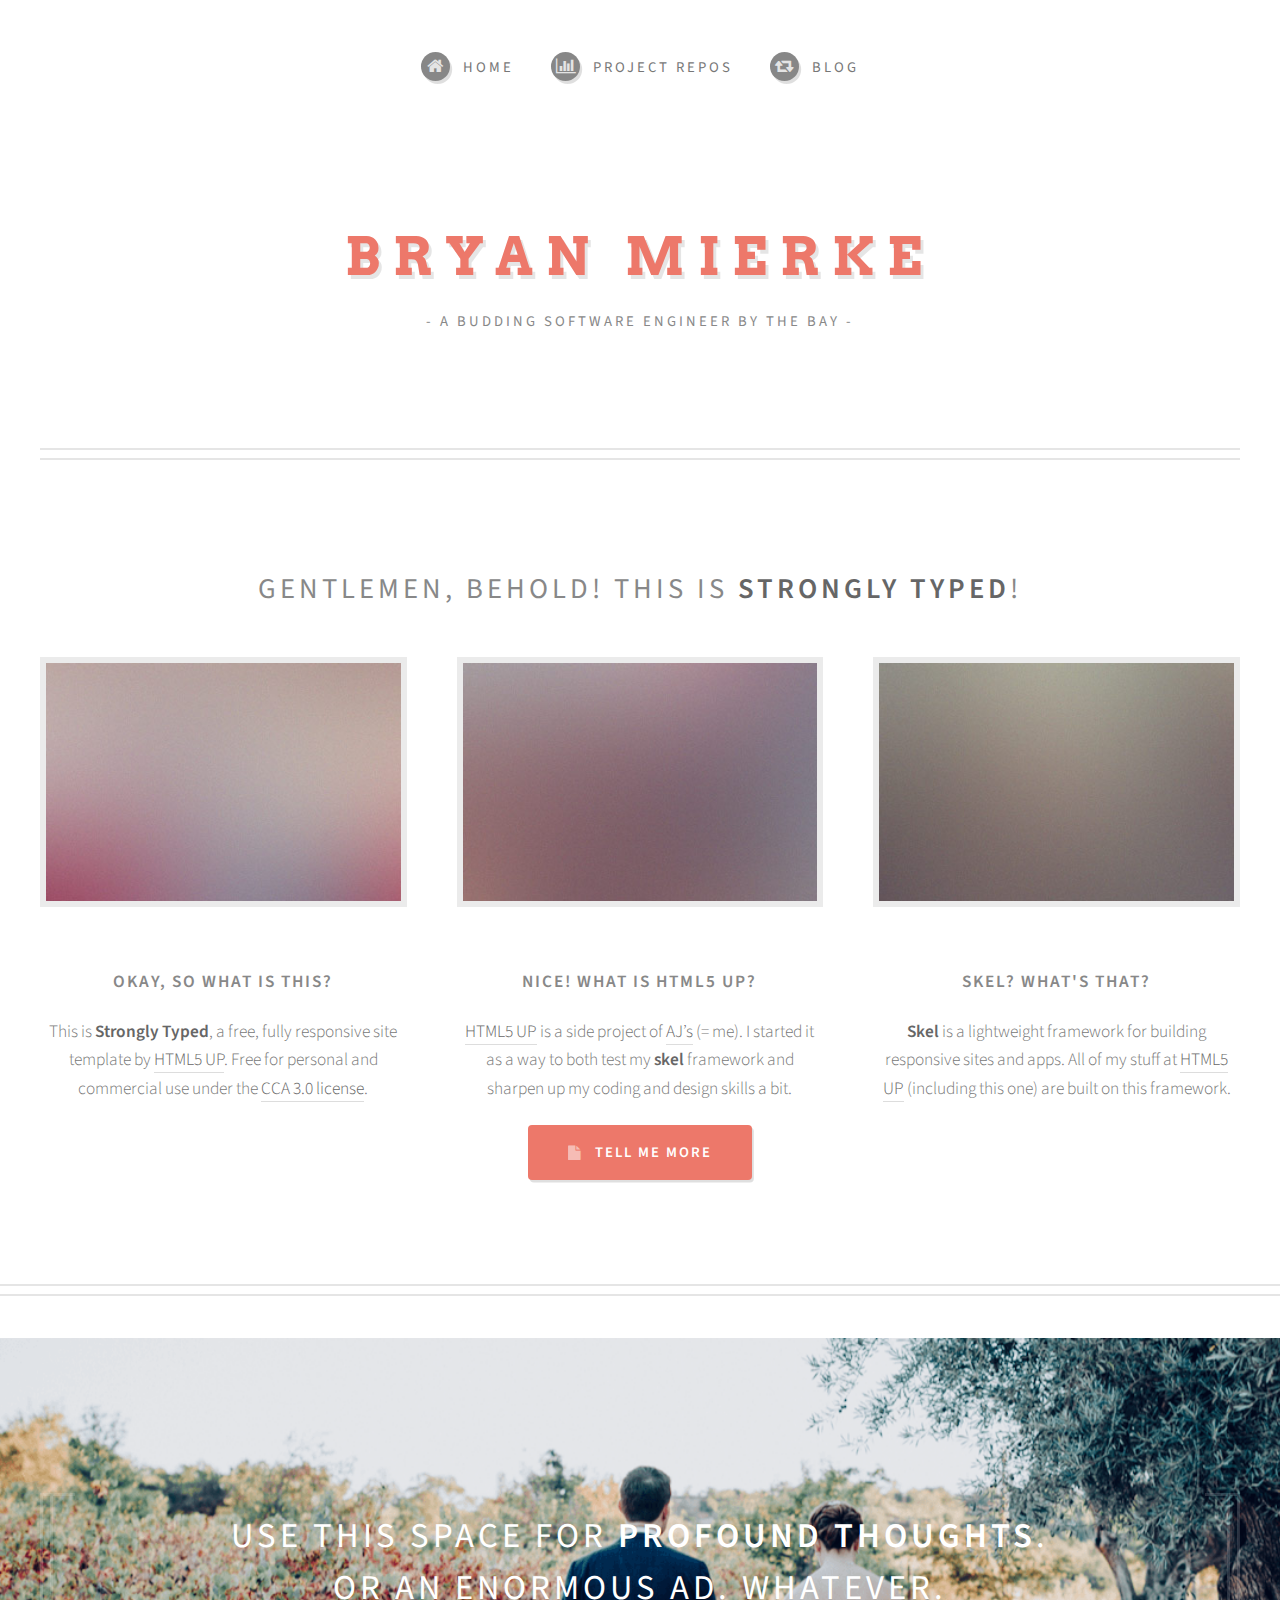
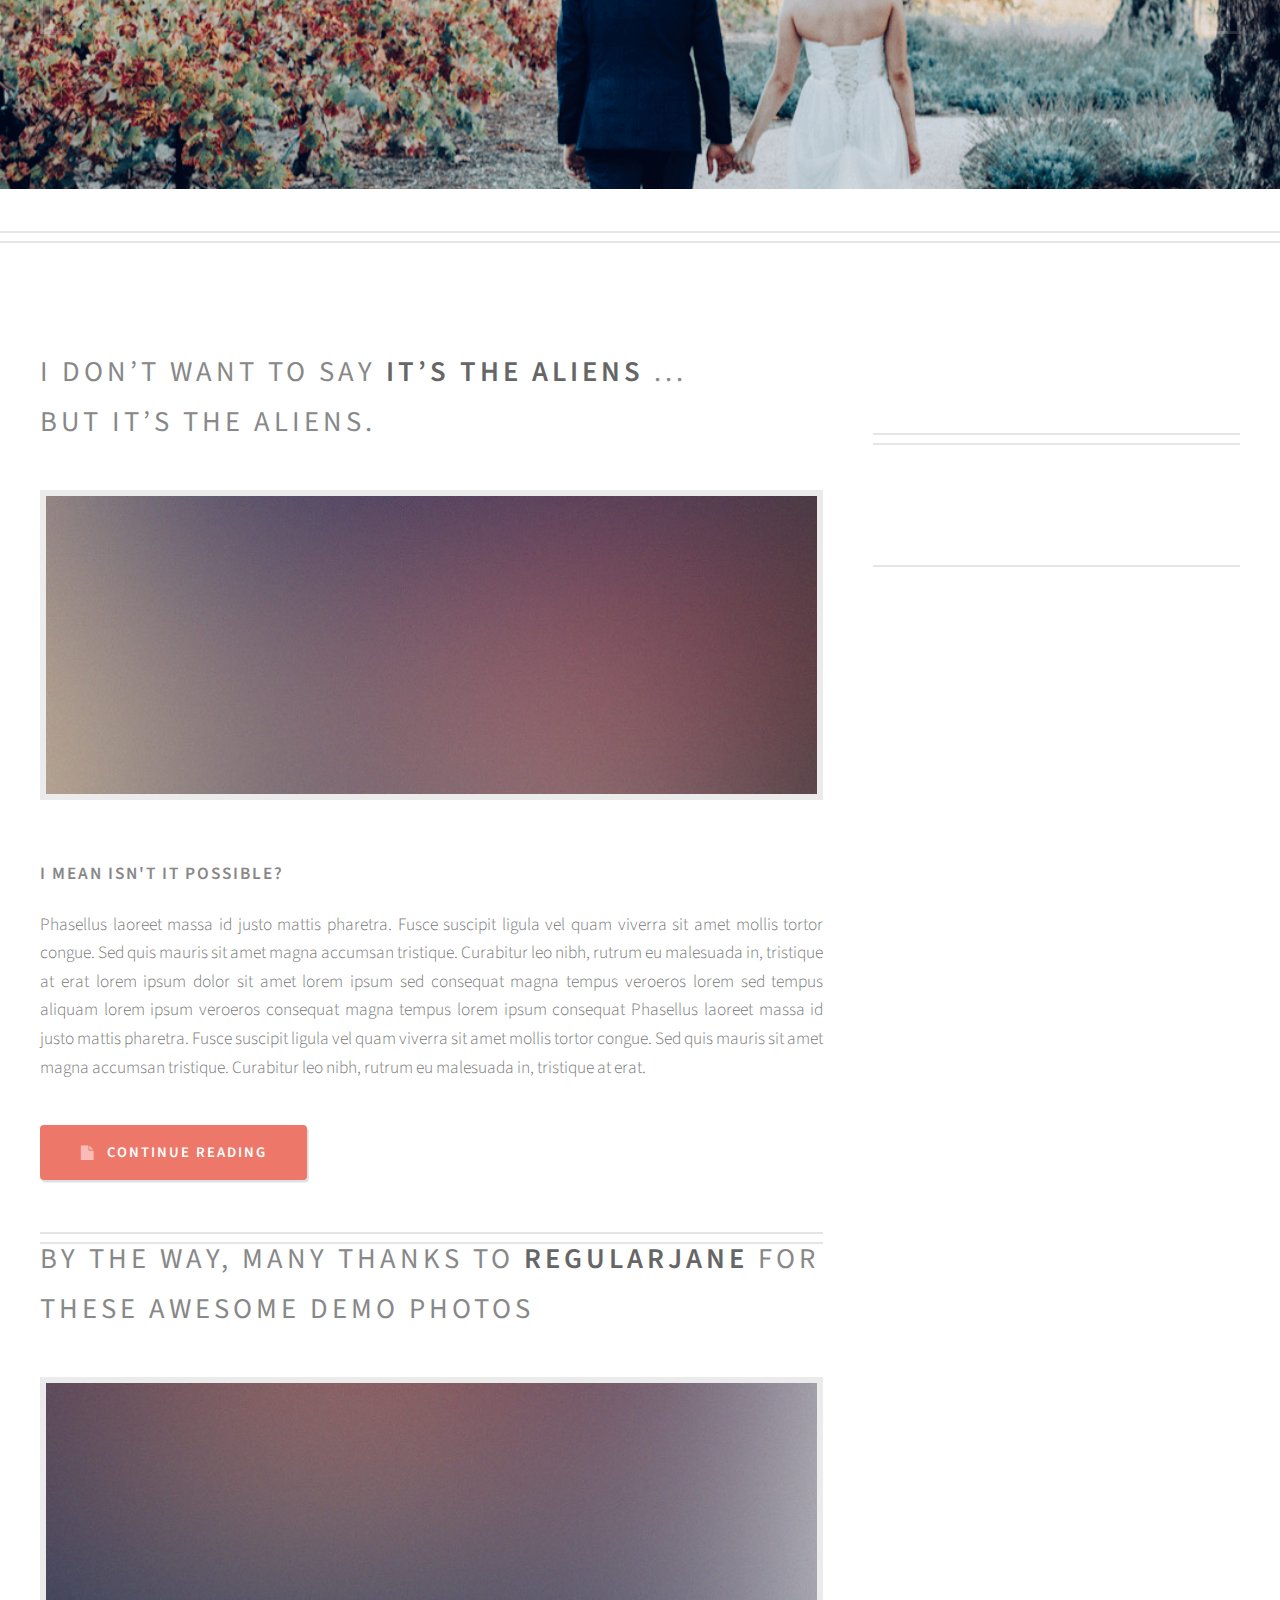
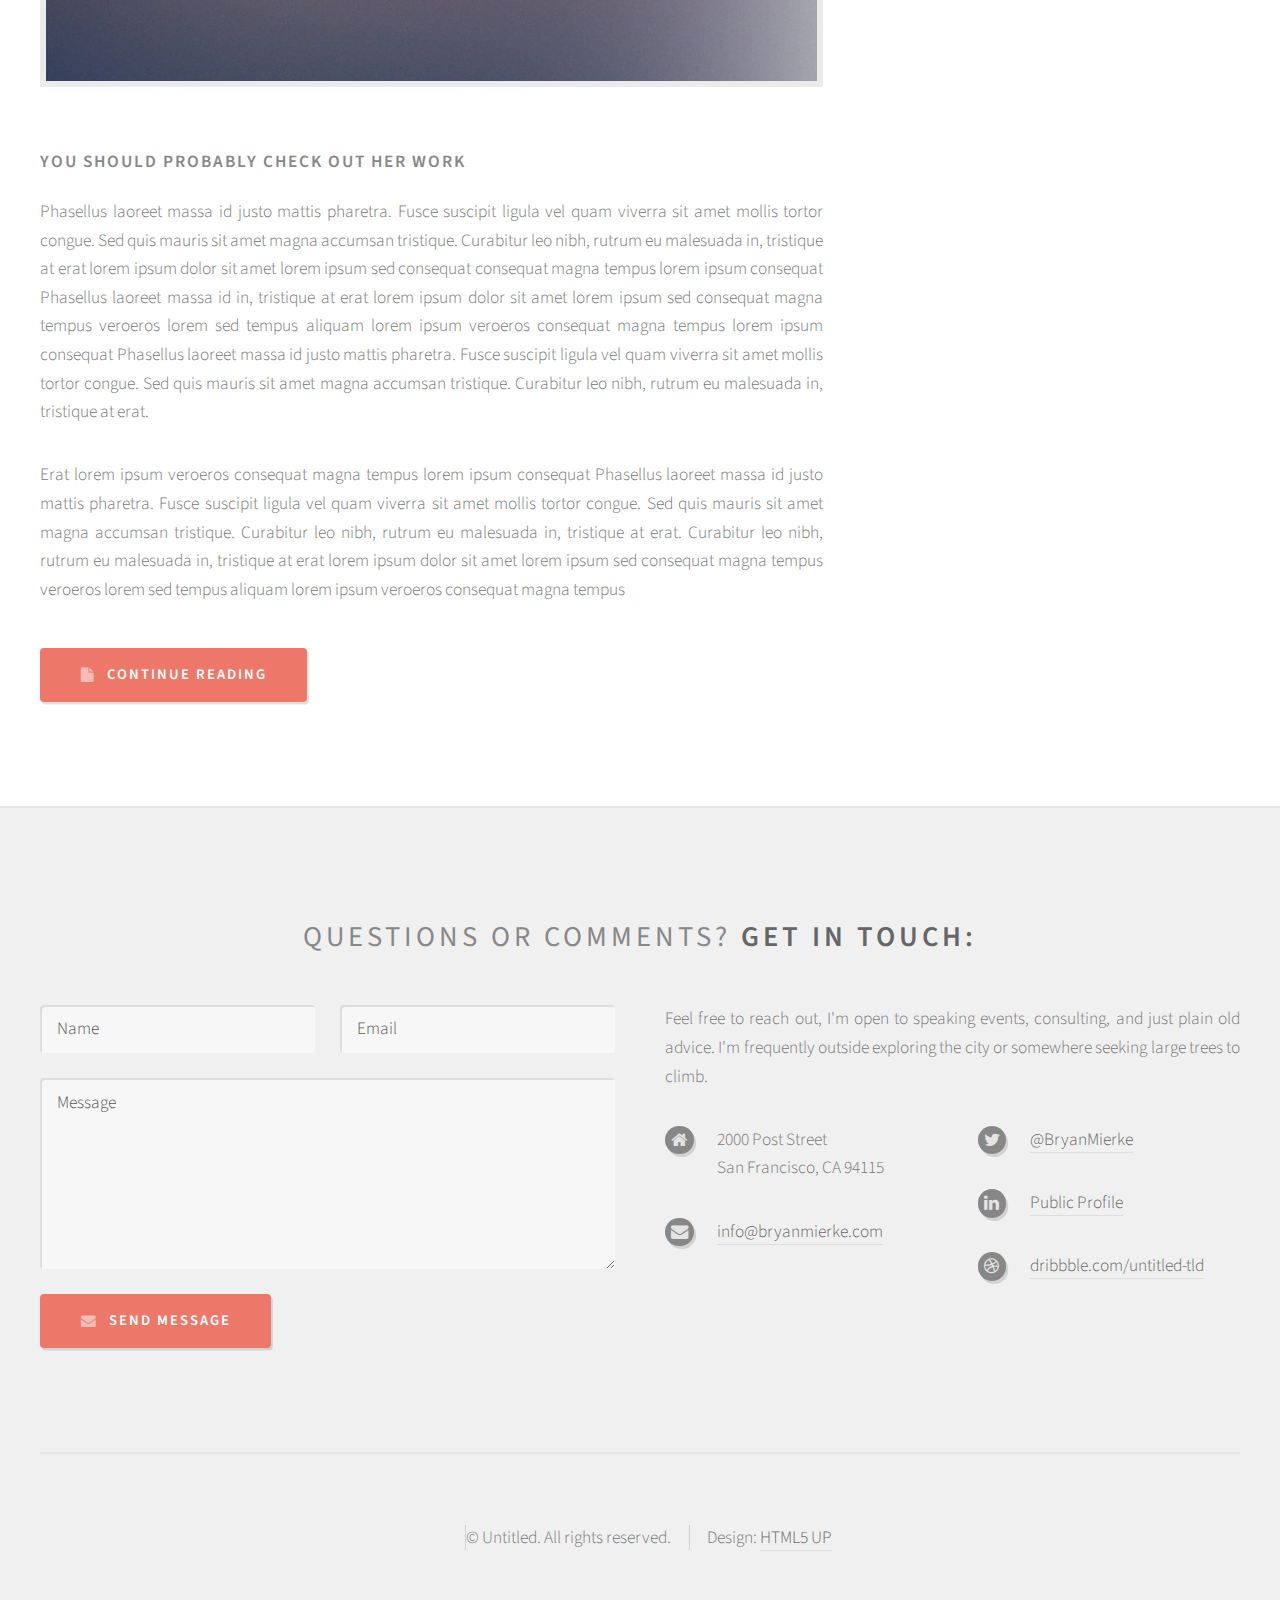
<file: index.html>
<!DOCTYPE HTML>
<!--
	Strongly Typed by HTML5 UP
	html5up.net | @ajlkn
	Free for personal and commercial use under the CCA 3.0 license (html5up.net/license)
-->
<html>
	<head>
		<title>Bryan Mierke circa 1983</title>
		<meta charset="utf-8" />
		<meta name="viewport" content="width=device-width, initial-scale=1" />
		<!--[if lte IE 8]><script src="assets/js/ie/html5shiv.js"></script><![endif]-->
		<link rel="stylesheet" href="assets/css/main.css" />
		<link href="https://fonts.googleapis.com/css?family=Source+Code+Pro" rel="stylesheet">
		<!--[if lte IE 8]><link rel="stylesheet" href="assets/css/ie8.css" /><![endif]-->
	</head>
	<body class="homepage">
		<div id="page-wrapper">

			<!-- Header -->
				<div id="header-wrapper">
					<div id="header" class="container">

						<!-- Logo -->
							<h1 id="logo"><a href="index.html">Bryan Mierke</a></h1>
							<p>- a budding software engineer by the bay -</p>

						<!-- Nav -->
							<nav id="nav">
								<ul>
									<li><a class="icon fa-home" href="index.html"><span>Home</span></a></li>
									<li>
										<a href="#" class="icon fa-bar-chart-o"><span>Project Repos</span></a>
										<ul>
										<li><a href="https://github.com/waterswv/witinerary">Wine Tripping</a></li>
										<li><a href="https://github.com/waterswv/wdi-39-project-1">Find a Pool</a></li>
										<li><a href="https://github.com/ccpinotti/wayfarer-react">Built in React</a></li>
											<!-- <li>
												<a href="#">Contact Me</a>
												<ul>
													<li><a href="https://www.linkedin.com/in/bryanmierke">LinkedIn</a></li>
													<li><a href="https://twitter.com/bryanmierke">Twitter</a></li>
													<li><a href="https://github.com/waterswv">GitHub</a></li>
												</ul>
											</li>
											<li><a href="#">Veroeros feugiat</a></li> -->
										</ul>
									</li>
									<!-- <li><a class="icon fa-cog" href="left-sidebar.html"><span>Left Sidebar</span></a></li> -->
									<li><a class="icon fa-retweet" href="post-template.html"><span>Blog</span></a></li>
									<!-- <li><a class="icon fa-sitemap" href="no-sidebar.html"><span>No Sidebar</span></a></li> -->
								</ul>
							</nav>

					</div>
				</div>

			<!-- Features -->
				<div id="features-wrapper">
					<section id="features" class="container">
						<header>
							<h2>Gentlemen, behold! This is <strong>Strongly Typed</strong>!</h2>
						</header>
						<div class="row">
							<div class="4u 12u(mobile)">

								<!-- Feature -->
									<section>
										<a href="#" class="image featured"><img src="images/pic01.jpg" alt="" /></a>
										<header>
											<h3>Okay, so what is this?</h3>
										</header>
										<p>This is <strong>Strongly Typed</strong>, a free, fully responsive site template
										by <a href="http://html5up.net">HTML5 UP</a>. Free for personal and commercial use under the
										<a href="http://html5up.net/license">CCA 3.0 license</a>.</p>
									</section>

							</div>
							<div class="4u 12u(mobile)">

								<!-- Feature -->
									<section>
										<a href="#" class="image featured"><img src="images/pic02.jpg" alt="" /></a>
										<header>
											<h3>Nice! What is HTML5 UP?</h3>
										</header>
										<p><a href="http://html5up.net">HTML5 UP</a> is a side project of <a href="http://twitter.com/ajlkn">AJ’s</a> (= me).
										I started it as a way to both test my <strong>skel</strong> framework and sharpen up my coding
										and design skills a bit.</p>
									</section>

							</div>
							<div class="4u 12u(mobile)">

								<!-- Feature -->
									<section>
										<a href="#" class="image featured"><img src="images/pic03.jpg" alt="" /></a>
										<header>
											<h3>Skel? What's that?</h3>
										</header>
										<p><strong>Skel</strong> is a lightweight framework for building responsive
										sites and apps. All of my stuff at <a href="http://html5up.net">HTML5 UP</a> (including this
										one) are built on this framework.</p>
									</section>

							</div>
						</div>
						<ul class="actions">
							<li><a href="#" class="button icon fa-file">Tell Me More</a></li>
						</ul>
					</section>
				</div>

			<!-- Banner -->
				<div id="banner-wrapper">
					<div class="inner">
						<section id="banner" class="container">
							<p>Use this space for <strong>profound thoughts</strong>.<br />
							Or an enormous ad. Whatever.</p>
						</section>
					</div>
				</div>

			<!-- Main -->
				<div id="main-wrapper">
					<div id="main" class="container">
						<div class="row">

							<!-- Content -->
								<div id="content" class="8u 12u(mobile)">

									<!-- Post -->
										<article class="box post">
											<header>
												<h2><a href="#">I don’t want to say <strong>it’s the aliens</strong> ...<br />
												but it’s the aliens.</a></h2>
											</header>
											<a href="#" class="image featured"><img src="images/pic04.jpg" alt="" /></a>
											<h3>I mean isn't it possible?</h3>
											<p>Phasellus laoreet massa id justo mattis pharetra. Fusce suscipit
											ligula vel quam viverra sit amet mollis tortor congue. Sed quis mauris
											sit amet magna accumsan tristique. Curabitur leo nibh, rutrum eu malesuada
											in, tristique at erat lorem ipsum dolor sit amet lorem ipsum sed consequat
											magna tempus veroeros lorem sed tempus aliquam lorem ipsum veroeros
											consequat magna tempus lorem ipsum consequat Phasellus laoreet massa id
											justo mattis pharetra. Fusce suscipit ligula vel quam viverra sit amet
											mollis tortor congue. Sed quis mauris sit amet magna accumsan tristique.
											Curabitur leo nibh, rutrum eu malesuada in, tristique at erat.</p>
											<ul class="actions">
												<li><a href="#" class="button icon fa-file">Continue Reading</a></li>
											</ul>
										</article>

									<!-- Post -->
										<article class="box post">
											<header>
												<h2><a href="#">By the way, many thanks to <strong>regularjane</strong>
												for these awesome demo photos</a></h2>
											</header>
											<a href="#" class="image featured"><img src="images/pic05.jpg" alt="" /></a>
											<h3>You should probably check out her work</h3>
											<p>Phasellus laoreet massa id justo mattis pharetra. Fusce suscipit
											ligula vel quam viverra sit amet mollis tortor congue. Sed quis mauris
											sit amet magna accumsan tristique. Curabitur leo nibh, rutrum eu malesuada
											in, tristique at erat lorem ipsum dolor sit amet lorem ipsum sed consequat
											consequat magna tempus lorem ipsum consequat Phasellus laoreet massa id
											in, tristique at erat lorem ipsum dolor sit amet lorem ipsum sed consequat
											magna tempus veroeros lorem sed tempus aliquam lorem ipsum veroeros
											consequat magna tempus lorem ipsum consequat Phasellus laoreet massa id
											justo mattis pharetra. Fusce suscipit ligula vel quam viverra sit amet
											mollis tortor congue. Sed quis mauris sit amet magna accumsan tristique.
											Curabitur leo nibh, rutrum eu malesuada in, tristique at erat.</p>
											<p>Erat lorem ipsum veroeros consequat magna tempus lorem ipsum consequat
											Phasellus laoreet massa id justo mattis pharetra. Fusce suscipit ligula
											vel quam viverra sit amet mollis tortor congue. Sed quis mauris sit amet
											magna accumsan tristique. Curabitur leo nibh, rutrum eu malesuada in,
											tristique at erat. Curabitur leo nibh, rutrum eu malesuada  in, tristique
											at erat lorem ipsum dolor sit amet lorem ipsum sed consequat magna
											tempus veroeros lorem sed tempus aliquam lorem ipsum veroeros consequat
											magna tempus</p>
											<ul class="actions">
												<li><a href="#" class="button icon fa-file">Continue Reading</a></li>
											</ul>
										</article>

								</div>

								<!-- Sidebar -->
									<div id="sidebar" class="4u 12u(mobile)">

										<!-- Excerpts -->
											<section id='sideposts'>
												<ul class="divided">

												</ul>
											</section>

										<!-- Highlights -->
											<section>
												<ul class="divided">
													<li>

														<!-- Highlight -->
															<article class="box highlight dailyfact">

															</article>

													</li>
													<li>

														<!-- Highlight -->
															<article class="box highlight dailyword">

															</article>

													</li>
												</ul>
											</section>

									</div>

							</div>
						</div>
					</div>

			<!-- Footer -->
				<div id="footer-wrapper">
					<div id="footer" class="container">
						<header>
							<h2>Questions or comments? <strong>Get in touch:</strong></h2>
						</header>
						<div class="row">
							<div class="6u 12u(mobile)">
								<section>
									<form method="post" action="#">
										<div class="row 50%">
											<div class="6u 12u(mobile)">
												<input name="name" placeholder="Name" type="text" />
											</div>
											<div class="6u 12u(mobile)">
												<input name="email" placeholder="Email" type="text" />
											</div>
										</div>
										<div class="row 50%">
											<div class="12u">
												<textarea name="message" placeholder="Message"></textarea>
											</div>
										</div>
										<div class="row 50%">
											<div class="12u">
												<a href="#" class="form-button-submit button icon fa-envelope">Send Message</a>
											</div>
										</div>
									</form>
								</section>
							</div>
							<div class="6u 12u(mobile)">
								<section>
									<p>Feel free to reach out, I'm open to speaking events, consulting, and just plain old advice. I'm frequently outside
										exploring the city or somewhere seeking large trees to climb.
									</p>
									<div class="row">
										<div class="6u 12u(mobile)">
											<ul class="icons">
												<li class="icon fa-home">
													2000 Post Street<br />
													San Francisco, CA 94115<br />

												</li>
												<!-- <li class="icon fa-phone">
													(000) 000-0000
												</li> -->
												<li class="icon fa-envelope">
													<a href="mailto:info@bryanmierke.com">info@bryanmierke.com</a>
												</li>
											</ul>
										</div>
										<div class="6u 12u(mobile)">
											<ul class="icons">
												<li class="icon fa-twitter">
													<a href="https://twitter.com/bryanmierke">@BryanMierke</a>
												</li>
												<li class="icon fa-linkedin">
													<a href="https://www.linkedin.com/in/bryanmierke">Public Profile</a>
												</li>
												<li class="icon fa-dribbble">
													<a href="#">dribbble.com/untitled-tld</a>
												</li>
												<!-- <li class="icon fa-facebook">
													<a href="#">facebook.com/untitled-tld</a>
												</li> -->
											</ul>
										</div>
									</div>
								</section>
							</div>
						</div>
					</div>
					<div id="copyright" class="container">
						<ul class="links">
							<li>&copy; Untitled. All rights reserved.</li><li>Design: <a href="http://html5up.net">HTML5 UP</a></li>
						</ul>
					</div>
				</div>

		</div>

		<!-- Scripts -->
			<script src="assets/js/jquery.min.js"></script>
			<script src="assets/js/jquery.dropotron.min.js"></script>
			<script src="assets/js/skel.min.js"></script>
			<script src="assets/js/skel-viewport.min.js"></script>
			<script src="assets/js/util.js"></script>
			<!--[if lte IE 8]><script src="assets/js/ie/respond.min.js"></script><![endif]-->
			<script src="assets/js/main.js"></script>
			<script src="assets/js/app.js"></script>

	</body>
</html>
</file>
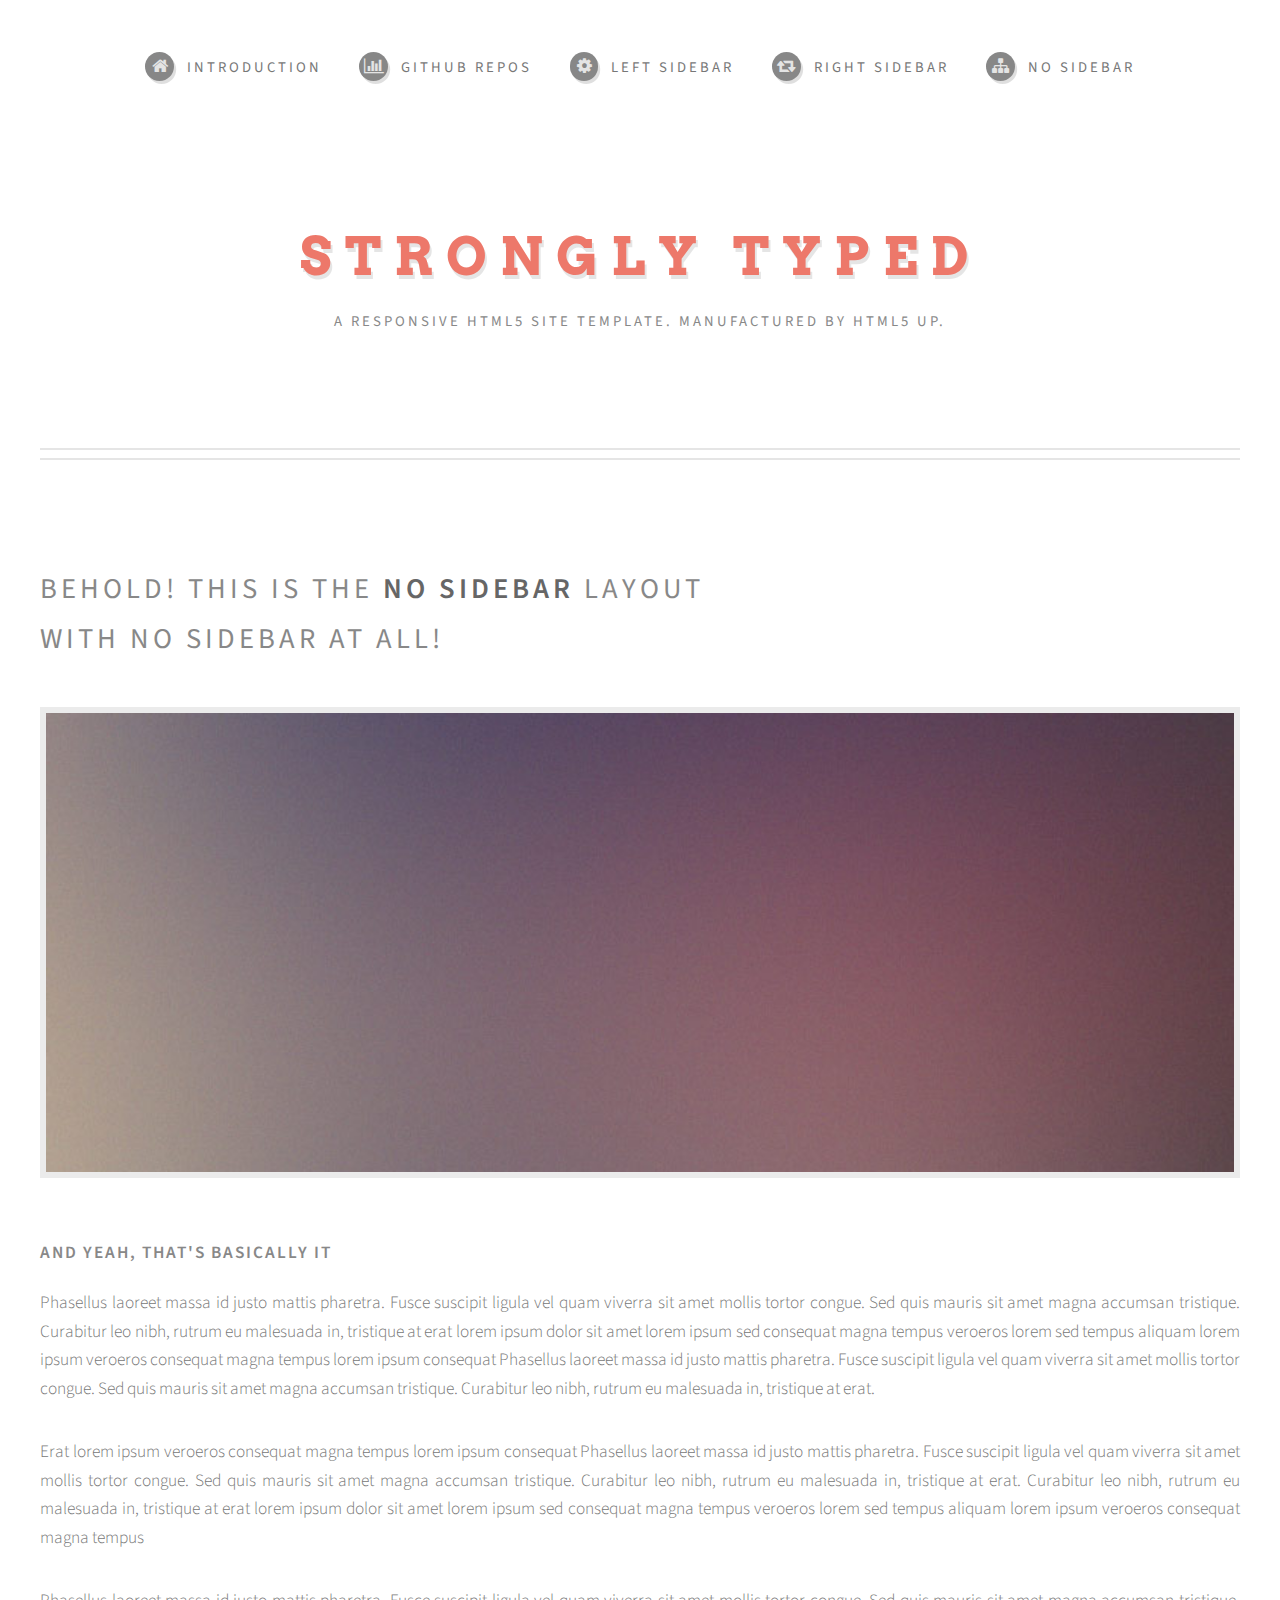
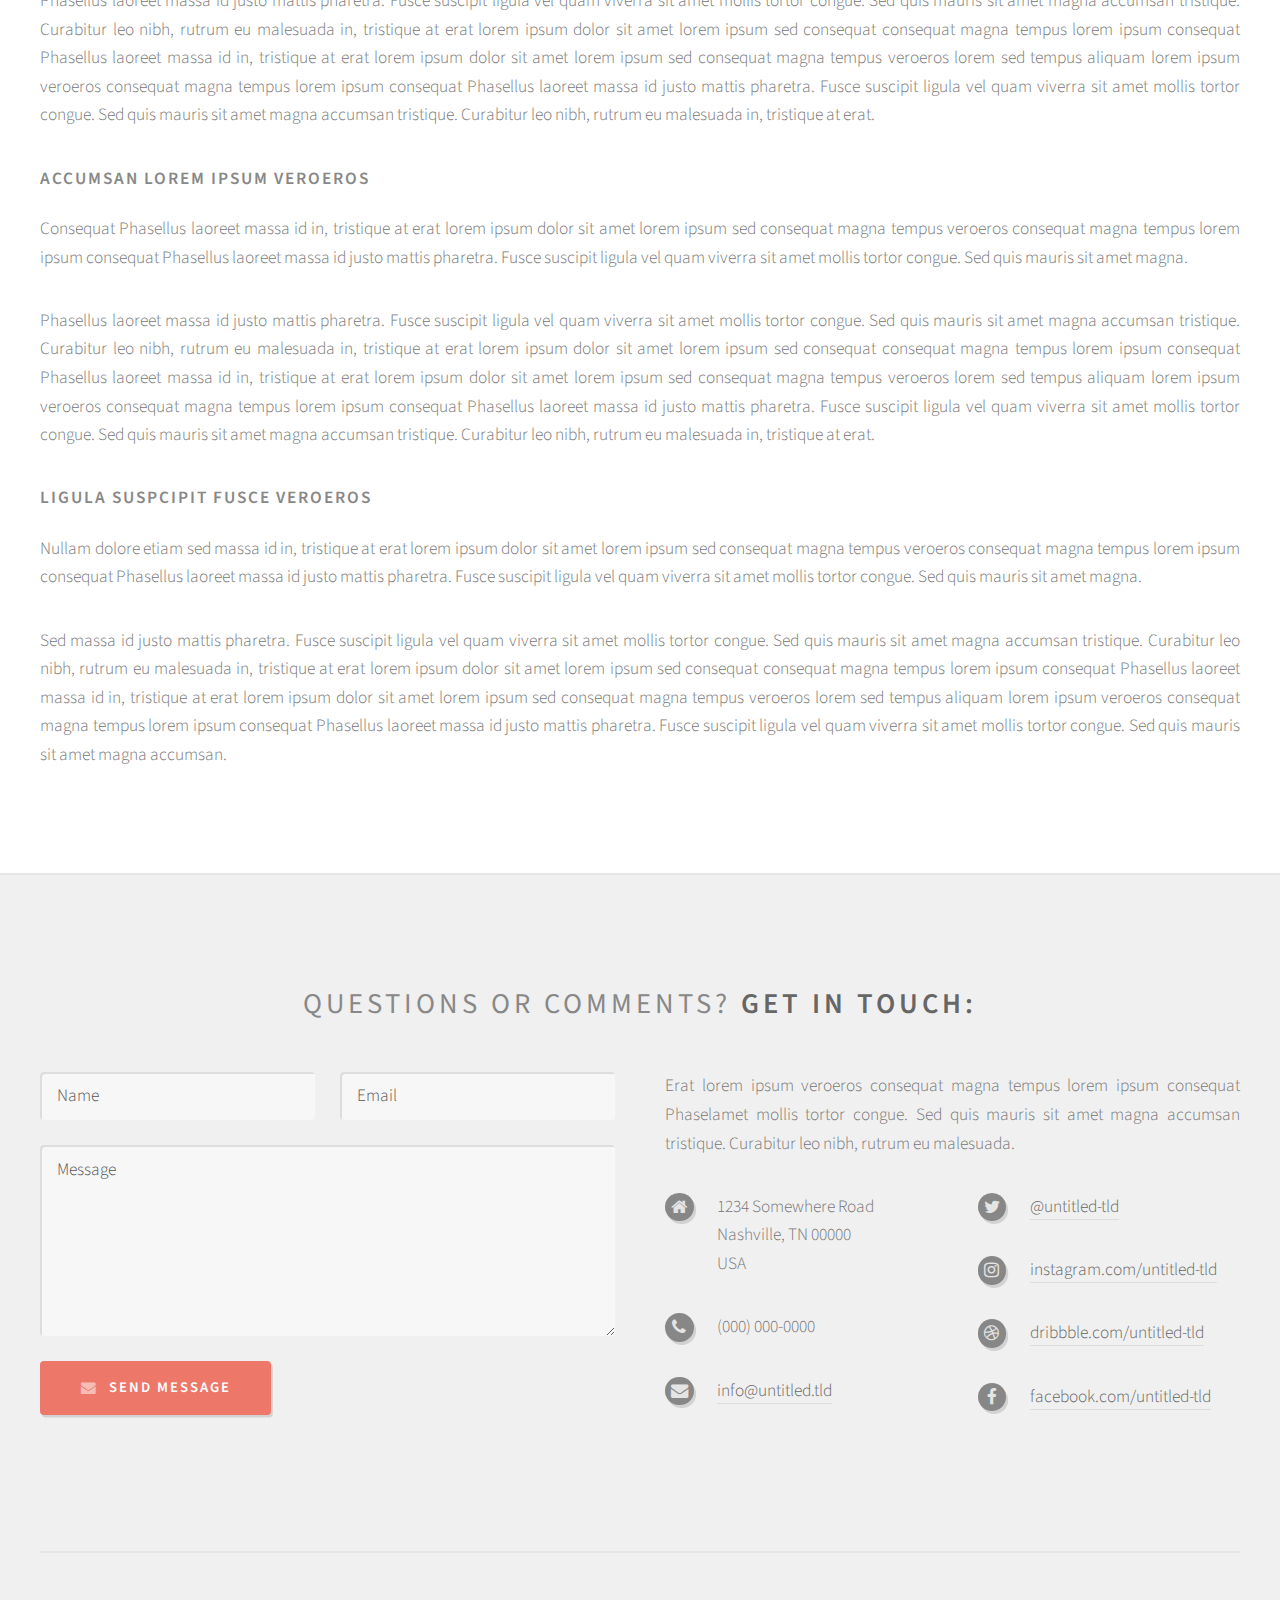
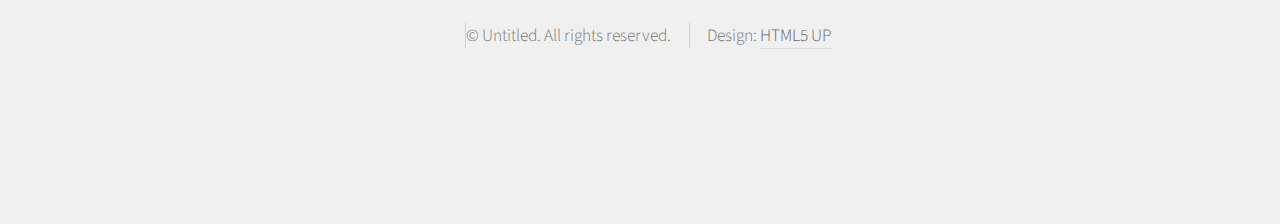
<file: no-sidebar.html>
<!DOCTYPE HTML>
<!--
	Strongly Typed by HTML5 UP
	html5up.net | @ajlkn
	Free for personal and commercial use under the CCA 3.0 license (html5up.net/license)
-->
<html>
	<head>
		<title>No Sidebar - Strongly Typed by HTML5 UP</title>
		<meta charset="utf-8" />
		<meta name="viewport" content="width=device-width, initial-scale=1" />
		<!--[if lte IE 8]><script src="assets/js/ie/html5shiv.js"></script><![endif]-->
		<link rel="stylesheet" href="assets/css/main.css" />
		<!--[if lte IE 8]><link rel="stylesheet" href="assets/css/ie8.css" /><![endif]-->
	</head>
	<body class="no-sidebar">
		<div id="page-wrapper">

			<!-- Header -->
				<div id="header-wrapper">
					<div id="header" class="container">

						<!-- Logo -->
							<h1 id="logo"><a href="index.html">Strongly Typed</a></h1>
							<p>A responsive HTML5 site template. Manufactured by HTML5 UP.</p>

						<!-- Nav -->
							<nav id="nav">
								<ul>
									<li><a class="icon fa-home" href="index.html"><span>Introduction</span></a></li>
									<li>
										<a href="#" class="icon fa-bar-chart-o"><span>GitHub Repos</span></a>
										<ul>
											<li><a href="https://github.com/waterswv/witinerary">Wine Tripping</a></li>
											<li><a href="https://github.com/waterswv/wdi-39-project-1">Find a Pool</a></li>
											<li><a href="https://github.com/ccpinotti/wayfarer-react">Built in React</a></li>
											<li>
												<a href="#">Phasellus consequat</a>
												<ul>
													<li><a href="#">Magna phasellus</a></li>
													<li><a href="#">Etiam dolore nisl</a></li>
													<li><a href="#">Phasellus consequat</a></li>
												</ul>
											</li>
											<li><a href="#">Veroeros feugiat</a></li>
										</ul>
									</li>
									<li><a class="icon fa-cog" href="left-sidebar.html"><span>Left Sidebar</span></a></li>
									<li><a class="icon fa-retweet" href="right-sidebar.html"><span>Right Sidebar</span></a></li>
									<li><a class="icon fa-sitemap" href="no-sidebar.html"><span>No Sidebar</span></a></li>
								</ul>
							</nav>

					</div>
				</div>

			<!-- Main -->
				<div id="main-wrapper">
					<div id="main" class="container">
						<div id="content">

							<!-- Post -->
								<article class="box post">
									<header>
										<h2>Behold! This is the <strong>no sidebar</strong> layout<br />
										with no sidebar at all!</h2>
									</header>
									<span class="image featured"><img src="images/pic04.jpg" alt="" /></span>
									<h3>And yeah, that's basically it</h3>
									<p>Phasellus laoreet massa id justo mattis pharetra. Fusce suscipit
									ligula vel quam viverra sit amet mollis tortor congue. Sed quis mauris
									sit amet magna accumsan tristique. Curabitur leo nibh, rutrum eu malesuada
									in, tristique at erat lorem ipsum dolor sit amet lorem ipsum sed consequat
									magna tempus veroeros lorem sed tempus aliquam lorem ipsum veroeros
									consequat magna tempus lorem ipsum consequat Phasellus laoreet massa id
									justo mattis pharetra. Fusce suscipit ligula vel quam viverra sit amet
									mollis tortor congue. Sed quis mauris sit amet magna accumsan tristique.
									Curabitur leo nibh, rutrum eu malesuada in, tristique at erat.</p>
									<p>Erat lorem ipsum veroeros consequat magna tempus lorem ipsum consequat
									Phasellus laoreet massa id justo mattis pharetra. Fusce suscipit ligula
									vel quam viverra sit amet mollis tortor congue. Sed quis mauris sit amet
									magna accumsan tristique. Curabitur leo nibh, rutrum eu malesuada in,
									tristique at erat. Curabitur leo nibh, rutrum eu malesuada  in, tristique
									at erat lorem ipsum dolor sit amet lorem ipsum sed consequat magna
									tempus veroeros lorem sed tempus aliquam lorem ipsum veroeros consequat
									magna tempus</p>
									<p>Phasellus laoreet massa id justo mattis pharetra. Fusce suscipit
									ligula vel quam viverra sit amet mollis tortor congue. Sed quis mauris
									sit amet magna accumsan tristique. Curabitur leo nibh, rutrum eu malesuada
									in, tristique at erat lorem ipsum dolor sit amet lorem ipsum sed consequat
									consequat magna tempus lorem ipsum consequat Phasellus laoreet massa id
									in, tristique at erat lorem ipsum dolor sit amet lorem ipsum sed consequat
									magna tempus veroeros lorem sed tempus aliquam lorem ipsum veroeros
									consequat magna tempus lorem ipsum consequat Phasellus laoreet massa id
									justo mattis pharetra. Fusce suscipit ligula vel quam viverra sit amet
									mollis tortor congue. Sed quis mauris sit amet magna accumsan tristique.
									Curabitur leo nibh, rutrum eu malesuada in, tristique at erat.</p>
									<h3>Accumsan lorem ipsum veroeros</h3>
									<p>Consequat Phasellus laoreet massa id in, tristique at erat lorem
									ipsum dolor sit amet lorem ipsum sed consequat magna tempus veroeros
									consequat magna tempus lorem ipsum consequat Phasellus laoreet massa id
									justo mattis pharetra. Fusce suscipit ligula vel quam viverra sit amet
									mollis tortor congue. Sed quis mauris sit amet magna.</p>
									<p>Phasellus laoreet massa id justo mattis pharetra. Fusce suscipit
									ligula vel quam viverra sit amet mollis tortor congue. Sed quis mauris
									sit amet magna accumsan tristique. Curabitur leo nibh, rutrum eu malesuada
									in, tristique at erat lorem ipsum dolor sit amet lorem ipsum sed consequat
									consequat magna tempus lorem ipsum consequat Phasellus laoreet massa id
									in, tristique at erat lorem ipsum dolor sit amet lorem ipsum sed consequat
									magna tempus veroeros lorem sed tempus aliquam lorem ipsum veroeros
									consequat magna tempus lorem ipsum consequat Phasellus laoreet massa id
									justo mattis pharetra. Fusce suscipit ligula vel quam viverra sit amet
									mollis tortor congue. Sed quis mauris sit amet magna accumsan tristique.
									Curabitur leo nibh, rutrum eu malesuada in, tristique at erat.</p>
									<h3>Ligula suspcipit fusce veroeros</h3>
									<p>Nullam dolore etiam sed massa id in, tristique at erat lorem
									ipsum dolor sit amet lorem ipsum sed consequat magna tempus veroeros
									consequat magna tempus lorem ipsum consequat Phasellus laoreet massa id
									justo mattis pharetra. Fusce suscipit ligula vel quam viverra sit amet
									mollis tortor congue. Sed quis mauris sit amet magna.</p>
									<p>Sed massa id justo mattis pharetra. Fusce suscipit
									ligula vel quam viverra sit amet mollis tortor congue. Sed quis mauris
									sit amet magna accumsan tristique. Curabitur leo nibh, rutrum eu malesuada
									in, tristique at erat lorem ipsum dolor sit amet lorem ipsum sed consequat
									consequat magna tempus lorem ipsum consequat Phasellus laoreet massa id
									in, tristique at erat lorem ipsum dolor sit amet lorem ipsum sed consequat
									magna tempus veroeros lorem sed tempus aliquam lorem ipsum veroeros
									consequat magna tempus lorem ipsum consequat Phasellus laoreet massa id
									justo mattis pharetra. Fusce suscipit ligula vel quam viverra sit amet
									mollis tortor congue. Sed quis mauris sit amet magna accumsan.</p>
								</article>

						</div>
					</div>
				</div>

			<!-- Footer -->
				<div id="footer-wrapper">
					<div id="footer" class="container">
						<header>
							<h2>Questions or comments? <strong>Get in touch:</strong></h2>
						</header>
						<div class="row">
							<div class="6u 12u(mobile)">
								<section>
									<form method="post" action="#">
										<div class="row 50%">
											<div class="6u 12u(mobile)">
												<input name="name" placeholder="Name" type="text" />
											</div>
											<div class="6u 12u(mobile)">
												<input name="email" placeholder="Email" type="text" />
											</div>
										</div>
										<div class="row 50%">
											<div class="12u">
												<textarea name="message" placeholder="Message"></textarea>
											</div>
										</div>
										<div class="row 50%">
											<div class="12u">
												<a href="#" class="form-button-submit button icon fa-envelope">Send Message</a>
											</div>
										</div>
									</form>
								</section>
							</div>
							<div class="6u 12u(mobile)">
								<section>
									<p>Erat lorem ipsum veroeros consequat magna tempus lorem ipsum consequat Phaselamet
									mollis tortor congue. Sed quis mauris sit amet magna accumsan tristique. Curabitur
									leo nibh, rutrum eu malesuada.</p>
									<div class="row">
										<div class="6u 12u(mobile)">
											<ul class="icons">
												<li class="icon fa-home">
													1234 Somewhere Road<br />
													Nashville, TN 00000<br />
													USA
												</li>
												<li class="icon fa-phone">
													(000) 000-0000
												</li>
												<li class="icon fa-envelope">
													<a href="#">info@untitled.tld</a>
												</li>
											</ul>
										</div>
										<div class="6u 12u(mobile)">
											<ul class="icons">
												<li class="icon fa-twitter">
													<a href="#">@untitled-tld</a>
												</li>
												<li class="icon fa-instagram">
													<a href="#">instagram.com/untitled-tld</a>
												</li>
												<li class="icon fa-dribbble">
													<a href="#">dribbble.com/untitled-tld</a>
												</li>
												<li class="icon fa-facebook">
													<a href="#">facebook.com/untitled-tld</a>
												</li>
											</ul>
										</div>
									</div>
								</section>
							</div>
						</div>
					</div>
					<div id="copyright" class="container">
						<ul class="links">
							<li>&copy; Untitled. All rights reserved.</li><li>Design: <a href="http://html5up.net">HTML5 UP</a></li>
						</ul>
					</div>
				</div>

		</div>

		<!-- Scripts -->
			<script src="assets/js/jquery.min.js"></script>
			<script src="assets/js/jquery.dropotron.min.js"></script>
			<script src="assets/js/skel.min.js"></script>
			<script src="assets/js/skel-viewport.min.js"></script>
			<script src="assets/js/util.js"></script>
			<!--[if lte IE 8]><script src="assets/js/ie/respond.min.js"></script><![endif]-->
			<script src="assets/js/main.js"></script>

	</body>
</html>
</file>
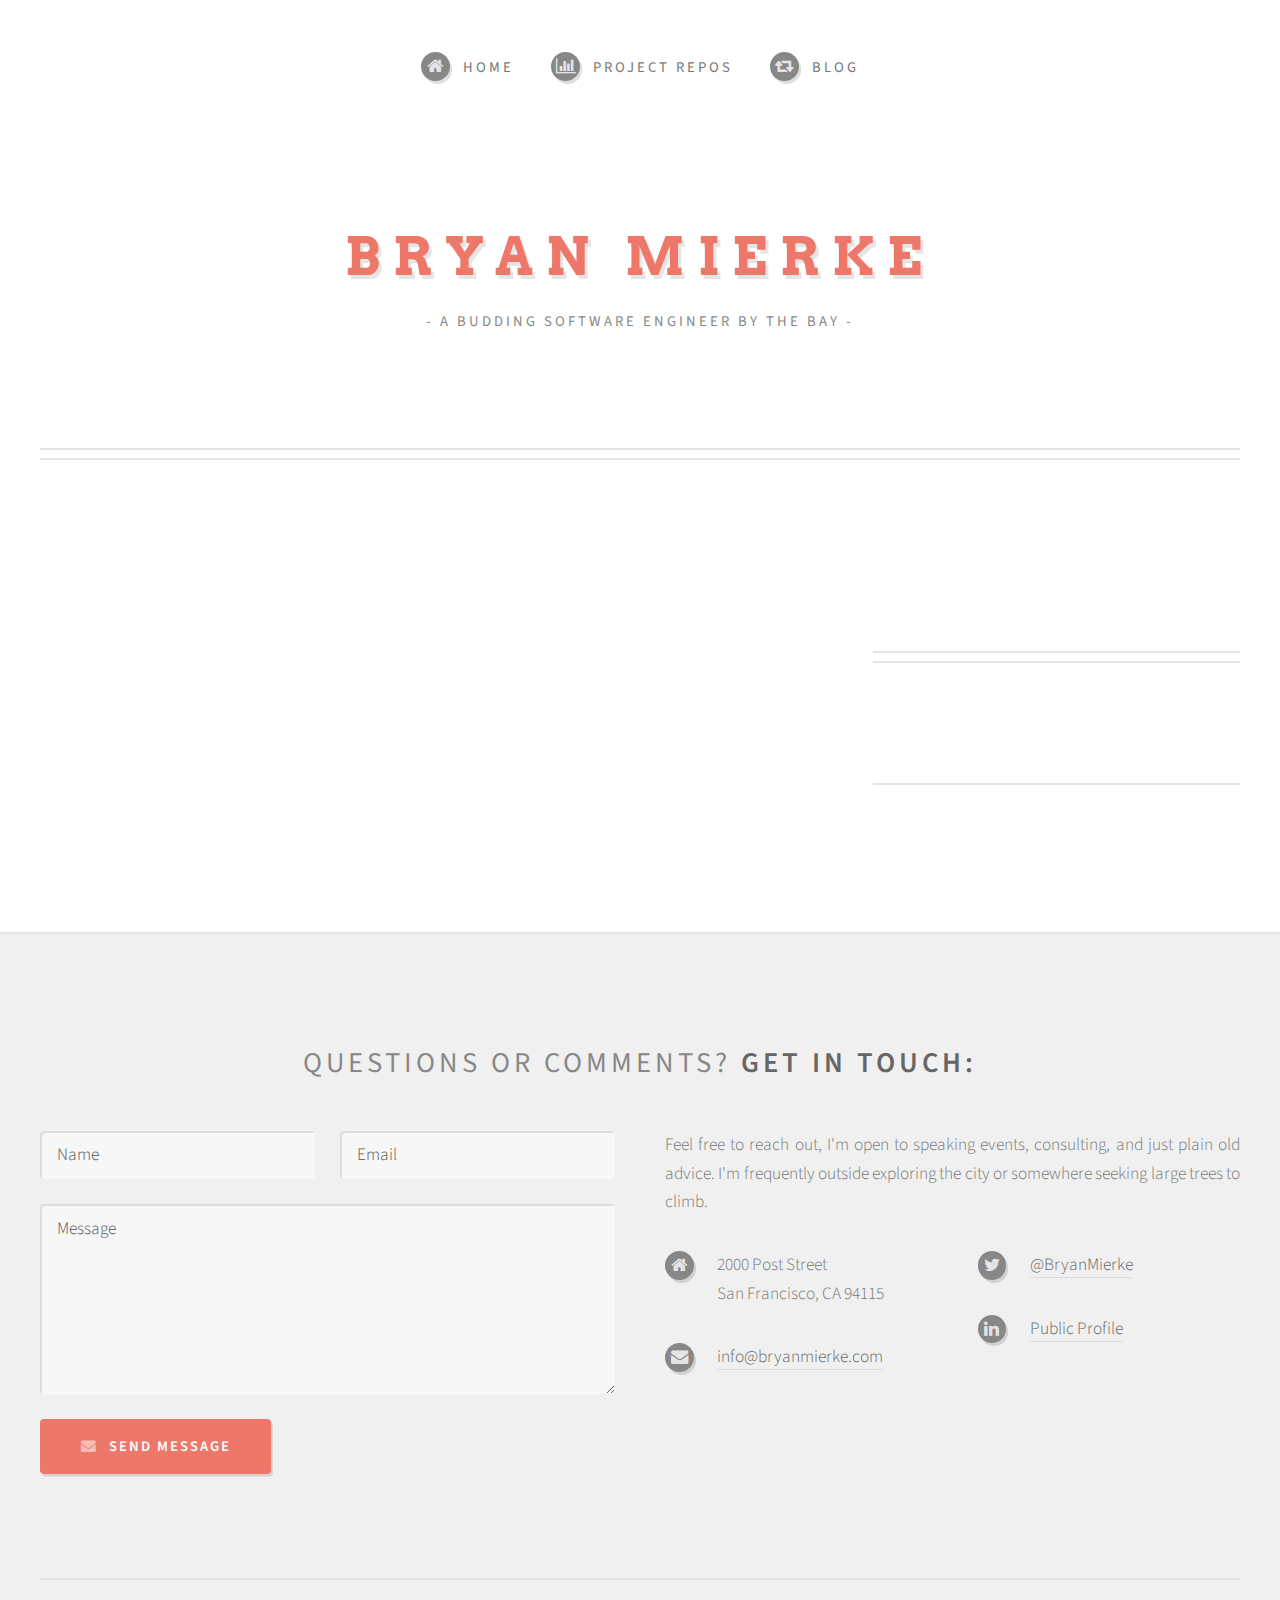
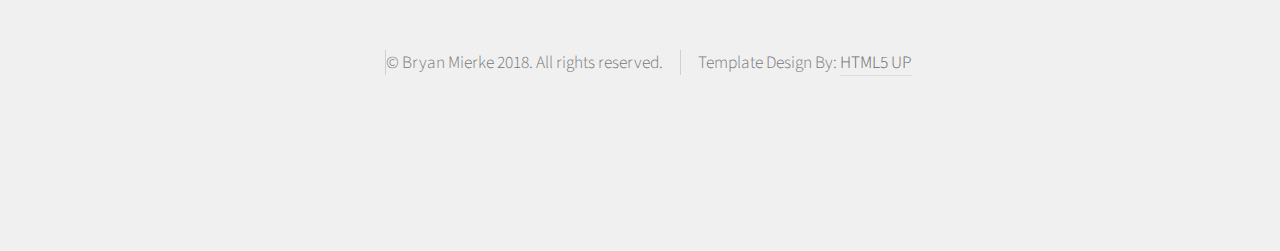
<file: object-template.html>
<!DOCTYPE HTML>
<!--
	Strongly Typed by HTML5 UP
	html5up.net | @ajlkn
	Free for personal and commercial use under the CCA 3.0 license (html5up.net/license)
-->
<html>
	<head>
		<title>Bryan Mierke circa 1983</title>
		<meta charset="utf-8" />
		<meta name="viewport" content="width=device-width, initial-scale=1" />
		<!--[if lte IE 8]><script src="assets/js/ie/html5shiv.js"></script><![endif]-->
		<link rel="stylesheet" href="assets/css/main.css" />
		<link href="https://fonts.googleapis.com/css?family=Source+Code+Pro" rel="stylesheet">
		<!--[if lte IE 8]><link rel="stylesheet" href="assets/css/ie8.css" /><![endif]-->
	</head>
	<body class="right-sidebar">
		<div id="page-wrapper">

			<!-- Header -->
				<div id="header-wrapper">
					<div id="header" class="container">

						<!-- Logo -->
							<h1 id="logo"><a href="index.html">Bryan Mierke</a></h1>
							<p>- a budding software engineer by the bay -</p>

						<!-- Nav -->
							<nav id="nav">
								<ul>
									<li><a class="icon fa-home" href="index.html"><span>Home</span></a></li>
									<li>
										<a href="#" class="icon fa-bar-chart-o"><span>Project Repos</span></a>
										<ul>
											<li><a href="https://github.com/waterswv/witinerary">Wine Tripping</a></li>
											<li><a href="https://github.com/waterswv/wdi-39-project-1">Find a Pool</a></li>
											<li><a href="https://github.com/ccpinotti/wayfarer-react">Built in React</a></li>
										</ul>
									</li>
									<!-- <li><a class="icon fa-cog" href="left-sidebar.html"><span>Left Sidebar</span></a></li> -->
									<li><a class="icon fa-retweet" href="post-template.html"><span>Blog</span></a></li>
									<!-- <li><a class="icon fa-sitemap" href="no-sidebar.html"><span>No Sidebar</span></a></li> -->
								</ul>
							</nav>

					</div>
				</div>

			<!-- Main -->
				<div id="main-wrapper">
					<div id="main" class="container">
						<div class="row">

							<!-- Content -->
								<div id="content" class="8u 12u(mobile)">

									<!-- Post -->
										<article class="box post mainpost">

										</article>

								</div>

							<!-- Sidebar -->
								<div id="sidebar" class="4u 12u(mobile)">

									<!-- Excerpts -->
										<section id='sideposts'>
											<ul class="divided">


											</ul>
										</section>

									<!-- Highlights -->
										<section>
											<ul class="divided">
												<li>

													<!-- Highlight -->
														<article class="box highlight dailyfact">

														</article>

												</li>
												<li>

													<!-- Highlight -->
														<article class="box highlight dailyword">

														</article>

												</li>
											</ul>
										</section>

								</div>

						</div>
					</div>
				</div>

			<!-- Footer -->
				<div id="footer-wrapper">
					<div id="footer" class="container">
						<header>
							<h2>Questions or comments? <strong>Get in touch:</strong></h2>
						</header>
						<div class="row">
							<div class="6u 12u(mobile)">
								<section>
									<form method="post" action="#">
										<div class="row 50%">
											<div class="6u 12u(mobile)">
												<input name="name" placeholder="Name" type="text" />
											</div>
											<div class="6u 12u(mobile)">
												<input name="email" placeholder="Email" type="text" />
											</div>
										</div>
										<div class="row 50%">
											<div class="12u">
												<textarea name="message" placeholder="Message"></textarea>
											</div>
										</div>
										<div class="row 50%">
											<div class="12u">
												<a href="#" class="form-button-submit button icon fa-envelope">Send Message</a>
											</div>
										</div>
									</form>
								</section>
							</div>
							<div class="6u 12u(mobile)">
								<section>
									<p>Feel free to reach out, I'm open to speaking events, consulting, and just plain old advice.
										I'm frequently outside exploring the city or somewhere seeking large trees to climb.
									</p>
									<div class="row">
										<div class="6u 12u(mobile)">
											<ul class="icons">
												<li class="icon fa-home">
													2000 Post Street<br />
													San Francisco, CA 94115<br />

												</li>
												<!-- <li class="icon fa-phone">
													(000) 000-0000
												</li> -->
												<li class="icon fa-envelope">
													<a href="mailto:info@bryanmierke.com">info@bryanmierke.com</a>
												</li>
											</ul>
										</div>
										<div class="6u 12u(mobile)">
											<ul class="icons">
												<li class="icon fa-twitter">
													<a href="https://twitter.com/bryanmierke">@BryanMierke</a>
												</li>
												<li class="icon fa-linkedin">
													<a href="https://www.linkedin.com/in/bryanmierke">Public Profile</a>
												</li>
												<!-- <li class="icon fa-dribbble">
													<a href="#">dribbble.com/untitled-tld</a>
												</li> -->
												<!-- <li class="icon fa-facebook">
													<a href="#">facebook.com/untitled-tld</a>
												</li> -->
											</ul>
										</div>
									</div>
								</section>
							</div>
						</div>
					</div>
					<div id="copyright" class="container">
						<ul class="links">
							<li>&copy; Bryan Mierke 2018. All rights reserved.</li><li>Template Design By: <a href="http://html5up.net">HTML5 UP</a></li>
						</ul>
					</div>
				</div>

		</div>

		<!-- Scripts -->
			<script src="assets/js/jquery.min.js"></script>
			<script src="assets/js/jquery.dropotron.min.js"></script>
			<script src="assets/js/skel.min.js"></script>
			<script src="assets/js/skel-viewport.min.js"></script>
			<script src="assets/js/util.js"></script>
			<!--[if lte IE 8]><script src="assets/js/ie/respond.min.js"></script><![endif]-->
			<script src="assets/js/main.js"></script>
			<script src="assets/js/app.js"></script>

	</body>
</html>
</file>
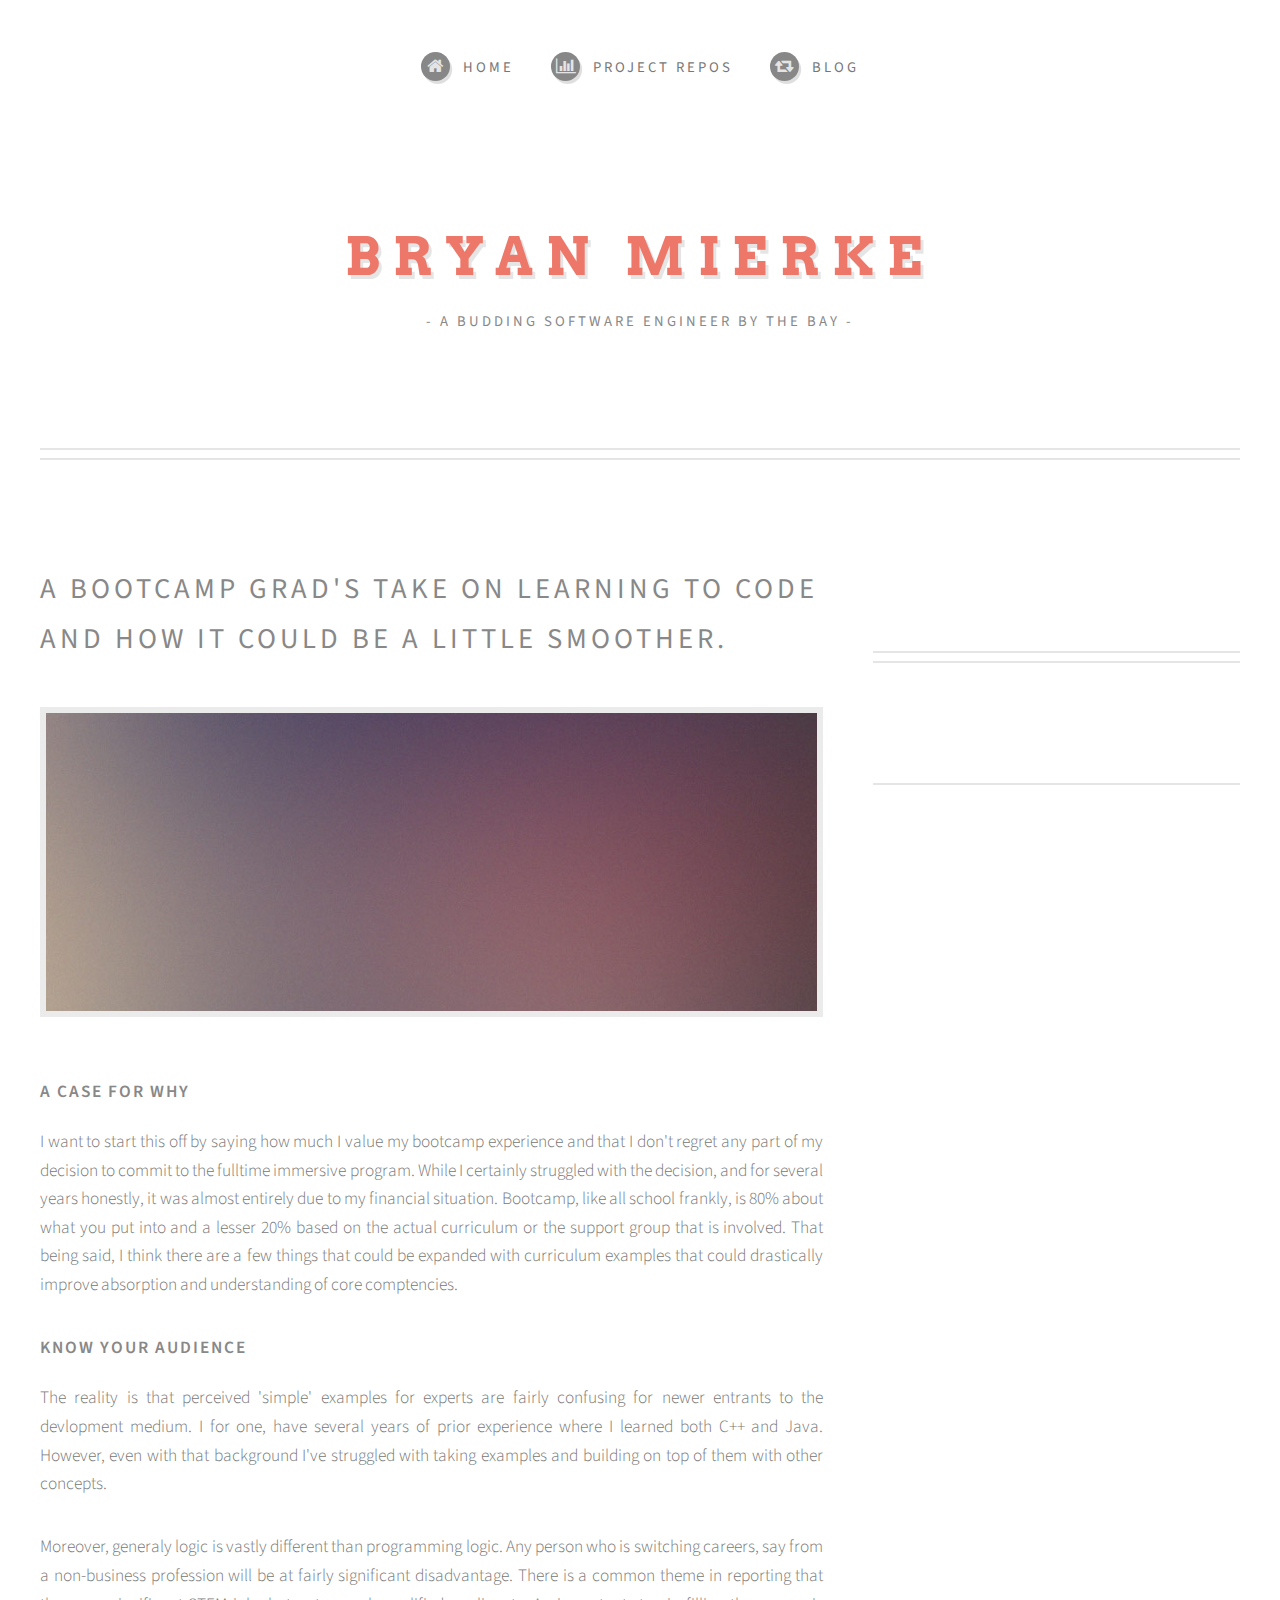
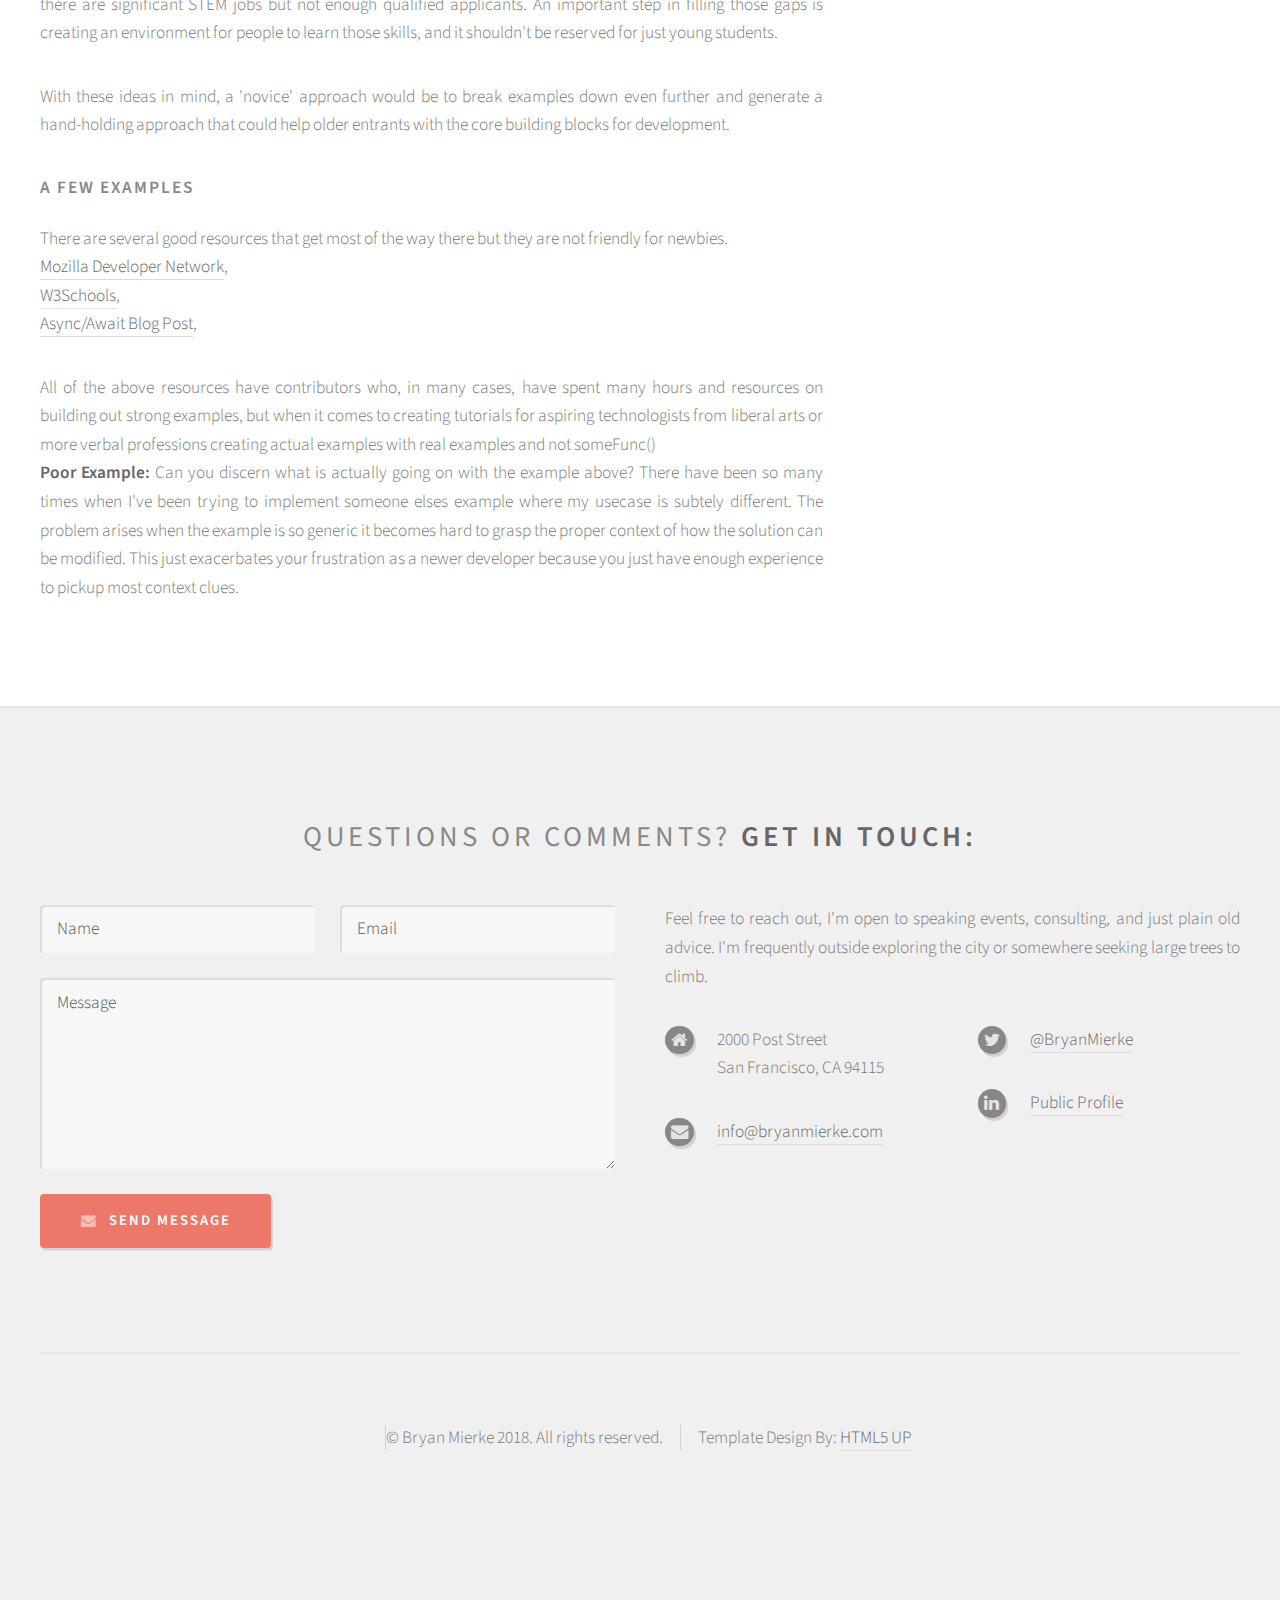
<file: post-template.html>
<!DOCTYPE HTML>
<!--
	Strongly Typed by HTML5 UP
	html5up.net | @ajlkn
	Free for personal and commercial use under the CCA 3.0 license (html5up.net/license)
-->
<html>
	<head>
		<title>Bryan Mierke circa 1983</title>
		<meta charset="utf-8" />
		<meta name="viewport" content="width=device-width, initial-scale=1" />
		<!--[if lte IE 8]><script src="assets/js/ie/html5shiv.js"></script><![endif]-->
		<link rel="stylesheet" href="assets/css/main.css" />
		<link href="https://fonts.googleapis.com/css?family=Source+Code+Pro" rel="stylesheet">
		<!--[if lte IE 8]><link rel="stylesheet" href="assets/css/ie8.css" /><![endif]-->
	</head>
	<body class="right-sidebar">
		<div id="page-wrapper">

			<!-- Header -->
				<div id="header-wrapper">
					<div id="header" class="container">

						<!-- Logo -->
							<h1 id="logo"><a href="index.html">Bryan Mierke</a></h1>
							<p>- a budding software engineer by the bay -</p>

						<!-- Nav -->
							<nav id="nav">
								<ul>
									<li><a class="icon fa-home" href="index.html"><span>Home</span></a></li>
									<li>
										<a href="#" class="icon fa-bar-chart-o"><span>Project Repos</span></a>
										<ul>
											<li><a href="https://github.com/waterswv/witinerary">Wine Tripping</a></li>
											<li><a href="https://github.com/waterswv/wdi-39-project-1">Find a Pool</a></li>
											<li><a href="https://github.com/ccpinotti/wayfarer-react">Built in React</a></li>
										</ul>
									</li>
									<!-- <li><a class="icon fa-cog" href="left-sidebar.html"><span>Left Sidebar</span></a></li> -->
									<li><a class="icon fa-retweet" href="post-template.html"><span>Blog</span></a></li>
									<!-- <li><a class="icon fa-sitemap" href="no-sidebar.html"><span>No Sidebar</span></a></li> -->
								</ul>
							</nav>

					</div>
				</div>

			<!-- Main -->
				<div id="main-wrapper">
					<div id="main" class="container">
						<div class="row">

							<!-- Content -->
								<div id="content" class="8u 12u(mobile)">

									<!-- Post -->
										<article class="box post">
											<header>
												<h2>A bootcamp grad's take on learning to code <br/>
												and how it could be a little smoother.</h2>
											</header>
											<span class="image featured"><img src="images/pic04.jpg" alt="" /></span>
											<h3>A case for why</h3>
											<p>I want to start this off by saying how much I value my bootcamp experience
											and that I don't regret any part of my decision to commit to the fulltime
											immersive program. While I certainly struggled with the decision, and for several
											years honestly, it was almost entirely due to my financial situation. Bootcamp,
											like all school frankly, is 80% about what you put into and a lesser 20% based
											on the actual curriculum or the support group that is involved. That being said,
											I think there are a few things that could be expanded with curriculum examples
											that could drastically improve absorption and understanding of core
											comptencies.
										 	</p>
											<h3>Know your Audience</h3>
											<p>The reality is that perceived 'simple' examples for experts are fairly
											confusing for newer entrants to the devlopment medium. I for one, have
										 	several years of prior experience where I learned both C++ and Java.
										 	However, even with that background I've struggled with taking examples
											and building on top of them with other concepts.  </p>
											<p>Moreover, generaly logic is vastly different than programming logic.
											Any person who is switching careers, say from a non-business profession
											will be at fairly significant disadvantage. There is a common theme in
											reporting that there are significant STEM jobs but not enough qualified
											applicants. An important step in filling those gaps is creating an environment
											for people to learn those skills, and it shouldn't be reserved for just young
											students.</p>
											<p>With these ideas in mind, a 'novice' approach would be to break
											examples down even further and generate a hand-holding approach that could
											help older entrants with the core building blocks for development.</p>
											<h3>A few examples</h3>
											<p>There are several good resources that get most of the way there
											but they are not friendly for newbies. <br/><span>
											<a href='https://developer.mozilla.org/en-US/docs/Web/JavaScript/Reference/Global_Objects/Map'
											target='_blank'>Mozilla Developer Network</a>, <br/></span>
											<span><a href='https://www.w3schools.com/js/js_regexp.asp'
											target='_blank'>W3Schools</a>, <br/></span>
											<span><a href='https://medium.com/front-end-hacking/understanding-async-await-c9a267e2d96d'
											target='_blank'>Async/Await Blog Post</a>, </span>
											</p>
											<p>All of the above resources have contributors who, in many cases,
											have spent many hours and resources on building out strong examples, but
											when it comes to creating tutorials for aspiring technologists from liberal arts
											or more verbal professions creating actual examples with real examples and not someFunc()<br/>
											<strong>Poor Example:</strong>
												<script src="https://gist.github.com/waterswv/9409892404b449422134fd9704f5fd7b.js"></script>
											Can you discern what is actually going on with the example above? There have been so many
											times when I've been trying to implement someone elses example where my usecase is subtely
											different. The problem arises when the example is so generic it becomes hard to grasp
											the proper context of how the solution can be modified. This just exacerbates your
											frustration as a newer developer because you just have enough experience to pickup most
											context clues.
											</p>
										</article>

								</div>

							<!-- Sidebar -->
								<div id="sidebar" class="4u 12u(mobile)">

									<!-- Excerpts -->
										<section id='sideposts'>
											<ul class="divided">

											</ul>
										</section>

									<!-- Highlights -->
										<section>
											<ul class="divided">
												<li>

													<!-- Highlight -->
														<article class="box highlight dailyfact">

														</article>

												</li>
												<li>

													<!-- Highlight -->
														<article class="box highlight dailyword">

														</article>

												</li>
											</ul>
										</section>

								</div>

						</div>
					</div>
				</div>

			<!-- Footer -->
				<div id="footer-wrapper">
					<div id="footer" class="container">
						<header>
							<h2>Questions or comments? <strong>Get in touch:</strong></h2>
						</header>
						<div class="row">
							<div class="6u 12u(mobile)">
								<section>
									<form method="post" action="#">
										<div class="row 50%">
											<div class="6u 12u(mobile)">
												<input name="name" placeholder="Name" type="text" />
											</div>
											<div class="6u 12u(mobile)">
												<input name="email" placeholder="Email" type="text" />
											</div>
										</div>
										<div class="row 50%">
											<div class="12u">
												<textarea name="message" placeholder="Message"></textarea>
											</div>
										</div>
										<div class="row 50%">
											<div class="12u">
												<a href="#" class="form-button-submit button icon fa-envelope">Send Message</a>
											</div>
										</div>
									</form>
								</section>
							</div>
							<div class="6u 12u(mobile)">
								<section>
									<p>Feel free to reach out, I'm open to speaking events, consulting, and just plain old advice.
										I'm frequently outside exploring the city or somewhere seeking large trees to climb.
									</p>
									<div class="row">
										<div class="6u 12u(mobile)">
											<ul class="icons">
												<li class="icon fa-home">
													2000 Post Street<br />
													San Francisco, CA 94115<br />

												</li>
												<!-- <li class="icon fa-phone">
													(000) 000-0000
												</li> -->
												<li class="icon fa-envelope">
													<a href="mailto:info@bryanmierke.com">info@bryanmierke.com</a>
												</li>
											</ul>
										</div>
										<div class="6u 12u(mobile)">
											<ul class="icons">
												<li class="icon fa-twitter">
													<a href="https://twitter.com/bryanmierke">@BryanMierke</a>
												</li>
												<li class="icon fa-linkedin">
													<a href="https://www.linkedin.com/in/bryanmierke">Public Profile</a>
												</li>
												<!-- <li class="icon fa-dribbble">
													<a href="#">dribbble.com/untitled-tld</a>
												</li> -->
												<!-- <li class="icon fa-facebook">
													<a href="#">facebook.com/untitled-tld</a>
												</li> -->
											</ul>
										</div>
									</div>
								</section>
							</div>
						</div>
					</div>
					<div id="copyright" class="container">
						<ul class="links">
							<li>&copy; Bryan Mierke 2018. All rights reserved.</li><li>Template Design By: <a href="http://html5up.net">HTML5 UP</a></li>
						</ul>
					</div>
				</div>

		</div>

		<!-- Scripts -->
			<script src="assets/js/jquery.min.js"></script>
			<script src="assets/js/jquery.dropotron.min.js"></script>
			<script src="assets/js/skel.min.js"></script>
			<script src="assets/js/skel-viewport.min.js"></script>
			<script src="assets/js/util.js"></script>
			<!--[if lte IE 8]><script src="assets/js/ie/respond.min.js"></script><![endif]-->
			<script src="assets/js/main.js"></script>
			<script src="assets/js/app.js"></script>

	</body>
</html>
</file>
<file: assets/css/ie8.css>
/*
	Strongly Typed by HTML5 UP
	html5up.net | @ajlkn
	Free for personal and commercial use under the CCA 3.0 license (html5up.net/license)
*/

/* Basic */

	form input[type="text"],
	form input[type="email"],
	form input[type="password"],
	form select,
	form textarea {
		position: relative;
		-ms-behavior: url("assets/js/ie/PIE.htc");
	}

	input[type="button"],
	input[type="submit"],
	input[type="reset"],
	button,
	.button {
		position: relative;
		-ms-behavior: url("assets/js/ie/PIE.htc");
	}

	.button, .box.excerpt .date {
		position: relative;
		-ms-behavior: url("assets/js/ie/PIE.htc");
	}

/* Sections/Article */

	section > .last-child, section.last-child, article > .last-child, article.last-child {
		margin-bottom: 0;
	}

/* Wrappers */

	#banner-wrapper .inner {
		-ms-behavior: url("assets/js/ie/backgroundsize.min.htc");
	}
</file>
<file: assets/css/main.css>
@import url("font-awesome.min.css");
@import url("https://fonts.googleapis.com/css?family=Source+Sans+Pro:300,400,600|Arvo:700");

/*
	Strongly Typed by HTML5 UP
	html5up.net | @ajlkn
	Free for personal and commercial use under the CCA 3.0 license (html5up.net/license)
*/

/* Reset */

	html, body, div, span, applet, object, iframe, h1, h2, h3, h4, h5, h6, p, blockquote, pre, a, abbr, acronym, address, big, cite, code, del, dfn, em, img, ins, kbd, q, s, samp, small, strike, strong, sub, sup, tt, var, b, u, i, center, dl, dt, dd, ol, ul, li, fieldset, form, label, legend, table, caption, tbody, tfoot, thead, tr, th, td, article, aside, canvas, details, embed, figure, figcaption, footer, header, hgroup, menu, nav, output, ruby, section, summary, time, mark, audio, video {
		margin: 0;
		padding: 0;
		border: 0;
		font-size: 100%;
		font: inherit;
		vertical-align: baseline;
	}

	article, aside, details, figcaption, figure, footer, header, hgroup, menu, nav, section {
		display: block;
	}

	body {
		line-height: 1;
	}

	ol, ul {
		list-style: none;
	}

	blockquote, q {
		quotes: none;
	}

	blockquote:before, blockquote:after, q:before, q:after {
		content: '';
		content: none;
	}

	table {
		border-collapse: collapse;
		border-spacing: 0;
	}

	body {
		-webkit-text-size-adjust: none;
	}

/* Box Model */

	*, *:before, *:after {
		-moz-box-sizing: border-box;
		-webkit-box-sizing: border-box;
		box-sizing: border-box;
	}

/* Containers */

	.container {
		margin-left: auto;
		margin-right: auto;
	}

	.container.\31 25\25 {
		width: 100%;
		max-width: 1200px;
		min-width: 960px;
	}

	.container.\37 5\25 {
		width: 720px;
	}

	.container.\35 0\25 {
		width: 480px;
	}

	.container.\32 5\25 {
		width: 240px;
	}

	.container {
		width: 960px;
	}

	@media screen and (min-width: 737px) {

		.container.\31 25\25 {
			width: 100%;
			max-width: 1500px;
			min-width: 1200px;
		}

		.container.\37 5\25 {
			width: 900px;
		}

		.container.\35 0\25 {
			width: 600px;
		}

		.container.\32 5\25 {
			width: 300px;
		}

		.container {
			width: 1200px;
		}

	}

	@media screen and (min-width: 737px) and (max-width: 1200px) {

		.container.\31 25\25 {
			width: 100%;
			max-width: 1200px;
			min-width: 960px;
		}

		.container.\37 5\25 {
			width: 720px;
		}

		.container.\35 0\25 {
			width: 480px;
		}

		.container.\32 5\25 {
			width: 240px;
		}

		.container {
			width: 960px;
		}

	}

	@media screen and (max-width: 736px) {

		.container.\31 25\25 {
			width: 100%;
			max-width: 125%;
			min-width: 100%;
		}

		.container.\37 5\25 {
			width: 75%;
		}

		.container.\35 0\25 {
			width: 50%;
		}

		.container.\32 5\25 {
			width: 25%;
		}

		.container {
			width: 100% !important;
		}

	}

/* Grid */

	.row {
		border-bottom: solid 1px transparent;
		-moz-box-sizing: border-box;
		-webkit-box-sizing: border-box;
		box-sizing: border-box;
	}

	.row > * {
		float: left;
		-moz-box-sizing: border-box;
		-webkit-box-sizing: border-box;
		box-sizing: border-box;
	}

	.row:after, .row:before {
		content: '';
		display: block;
		clear: both;
		height: 0;
	}

	.row.uniform > * > :first-child {
		margin-top: 0;
	}

	.row.uniform > * > :last-child {
		margin-bottom: 0;
	}

	.row.\30 \25 > * {
		padding: 0 0 0 0px;
	}

	.row.\30 \25 {
		margin: 0 0 -1px 0px;
	}

	.row.uniform.\30 \25 > * {
		padding: 0px 0 0 0px;
	}

	.row.uniform.\30 \25 {
		margin: 0px 0 -1px 0px;
	}

	.row > * {
		padding: 0 0 0 40px;
	}

	.row {
		margin: 0 0 -1px -40px;
	}

	.row.uniform > * {
		padding: 40px 0 0 40px;
	}

	.row.uniform {
		margin: -40px 0 -1px -40px;
	}

	.row.\32 00\25 > * {
		padding: 0 0 0 80px;
	}

	.row.\32 00\25 {
		margin: 0 0 -1px -80px;
	}

	.row.uniform.\32 00\25 > * {
		padding: 80px 0 0 80px;
	}

	.row.uniform.\32 00\25 {
		margin: -80px 0 -1px -80px;
	}

	.row.\31 50\25 > * {
		padding: 0 0 0 60px;
	}

	.row.\31 50\25 {
		margin: 0 0 -1px -60px;
	}

	.row.uniform.\31 50\25 > * {
		padding: 60px 0 0 60px;
	}

	.row.uniform.\31 50\25 {
		margin: -60px 0 -1px -60px;
	}

	.row.\35 0\25 > * {
		padding: 0 0 0 20px;
	}

	.row.\35 0\25 {
		margin: 0 0 -1px -20px;
	}

	.row.uniform.\35 0\25 > * {
		padding: 20px 0 0 20px;
	}

	.row.uniform.\35 0\25 {
		margin: -20px 0 -1px -20px;
	}

	.row.\32 5\25 > * {
		padding: 0 0 0 10px;
	}

	.row.\32 5\25 {
		margin: 0 0 -1px -10px;
	}

	.row.uniform.\32 5\25 > * {
		padding: 10px 0 0 10px;
	}

	.row.uniform.\32 5\25 {
		margin: -10px 0 -1px -10px;
	}

	.\31 2u, .\31 2u\24 {
		width: 100%;
		clear: none;
		margin-left: 0;
	}

	.\31 1u, .\31 1u\24 {
		width: 91.6666666667%;
		clear: none;
		margin-left: 0;
	}

	.\31 0u, .\31 0u\24 {
		width: 83.3333333333%;
		clear: none;
		margin-left: 0;
	}

	.\39 u, .\39 u\24 {
		width: 75%;
		clear: none;
		margin-left: 0;
	}

	.\38 u, .\38 u\24 {
		width: 66.6666666667%;
		clear: none;
		margin-left: 0;
	}

	.\37 u, .\37 u\24 {
		width: 58.3333333333%;
		clear: none;
		margin-left: 0;
	}

	.\36 u, .\36 u\24 {
		width: 50%;
		clear: none;
		margin-left: 0;
	}

	.\35 u, .\35 u\24 {
		width: 41.6666666667%;
		clear: none;
		margin-left: 0;
	}

	.\34 u, .\34 u\24 {
		width: 33.3333333333%;
		clear: none;
		margin-left: 0;
	}

	.\33 u, .\33 u\24 {
		width: 25%;
		clear: none;
		margin-left: 0;
	}

	.\32 u, .\32 u\24 {
		width: 16.6666666667%;
		clear: none;
		margin-left: 0;
	}

	.\31 u, .\31 u\24 {
		width: 8.3333333333%;
		clear: none;
		margin-left: 0;
	}

	.\31 2u\24 + *,
	.\31 1u\24 + *,
	.\31 0u\24 + *,
	.\39 u\24 + *,
	.\38 u\24 + *,
	.\37 u\24 + *,
	.\36 u\24 + *,
	.\35 u\24 + *,
	.\34 u\24 + *,
	.\33 u\24 + *,
	.\32 u\24 + *,
	.\31 u\24 + * {
		clear: left;
	}

	.\-11u {
		margin-left: 91.66667%;
	}

	.\-10u {
		margin-left: 83.33333%;
	}

	.\-9u {
		margin-left: 75%;
	}

	.\-8u {
		margin-left: 66.66667%;
	}

	.\-7u {
		margin-left: 58.33333%;
	}

	.\-6u {
		margin-left: 50%;
	}

	.\-5u {
		margin-left: 41.66667%;
	}

	.\-4u {
		margin-left: 33.33333%;
	}

	.\-3u {
		margin-left: 25%;
	}

	.\-2u {
		margin-left: 16.66667%;
	}

	.\-1u {
		margin-left: 8.33333%;
	}

	@media screen and (min-width: 737px) {

		.row > * {
			padding: 50px 0 0 50px;
		}

		.row {
			margin: -50px 0 -1px -50px;
		}

		.row.uniform > * {
			padding: 50px 0 0 50px;
		}

		.row.uniform {
			margin: -50px 0 -1px -50px;
		}

		.row.\32 00\25 > * {
			padding: 100px 0 0 100px;
		}

		.row.\32 00\25 {
			margin: -100px 0 -1px -100px;
		}

		.row.uniform.\32 00\25 > * {
			padding: 100px 0 0 100px;
		}

		.row.uniform.\32 00\25 {
			margin: -100px 0 -1px -100px;
		}

		.row.\31 50\25 > * {
			padding: 75px 0 0 75px;
		}

		.row.\31 50\25 {
			margin: -75px 0 -1px -75px;
		}

		.row.uniform.\31 50\25 > * {
			padding: 75px 0 0 75px;
		}

		.row.uniform.\31 50\25 {
			margin: -75px 0 -1px -75px;
		}

		.row.\35 0\25 > * {
			padding: 25px 0 0 25px;
		}

		.row.\35 0\25 {
			margin: -25px 0 -1px -25px;
		}

		.row.uniform.\35 0\25 > * {
			padding: 25px 0 0 25px;
		}

		.row.uniform.\35 0\25 {
			margin: -25px 0 -1px -25px;
		}

		.row.\32 5\25 > * {
			padding: 12.5px 0 0 12.5px;
		}

		.row.\32 5\25 {
			margin: -12.5px 0 -1px -12.5px;
		}

		.row.uniform.\32 5\25 > * {
			padding: 12.5px 0 0 12.5px;
		}

		.row.uniform.\32 5\25 {
			margin: -12.5px 0 -1px -12.5px;
		}

		.\31 2u\28desktop\29, .\31 2u\24\28desktop\29 {
			width: 100%;
			clear: none;
			margin-left: 0;
		}

		.\31 1u\28desktop\29, .\31 1u\24\28desktop\29 {
			width: 91.6666666667%;
			clear: none;
			margin-left: 0;
		}

		.\31 0u\28desktop\29, .\31 0u\24\28desktop\29 {
			width: 83.3333333333%;
			clear: none;
			margin-left: 0;
		}

		.\39 u\28desktop\29, .\39 u\24\28desktop\29 {
			width: 75%;
			clear: none;
			margin-left: 0;
		}

		.\38 u\28desktop\29, .\38 u\24\28desktop\29 {
			width: 66.6666666667%;
			clear: none;
			margin-left: 0;
		}

		.\37 u\28desktop\29, .\37 u\24\28desktop\29 {
			width: 58.3333333333%;
			clear: none;
			margin-left: 0;
		}

		.\36 u\28desktop\29, .\36 u\24\28desktop\29 {
			width: 50%;
			clear: none;
			margin-left: 0;
		}

		.\35 u\28desktop\29, .\35 u\24\28desktop\29 {
			width: 41.6666666667%;
			clear: none;
			margin-left: 0;
		}

		.\34 u\28desktop\29, .\34 u\24\28desktop\29 {
			width: 33.3333333333%;
			clear: none;
			margin-left: 0;
		}

		.\33 u\28desktop\29, .\33 u\24\28desktop\29 {
			width: 25%;
			clear: none;
			margin-left: 0;
		}

		.\32 u\28desktop\29, .\32 u\24\28desktop\29 {
			width: 16.6666666667%;
			clear: none;
			margin-left: 0;
		}

		.\31 u\28desktop\29, .\31 u\24\28desktop\29 {
			width: 8.3333333333%;
			clear: none;
			margin-left: 0;
		}

		.\31 2u\24\28desktop\29 + *,
		.\31 1u\24\28desktop\29 + *,
		.\31 0u\24\28desktop\29 + *,
		.\39 u\24\28desktop\29 + *,
		.\38 u\24\28desktop\29 + *,
		.\37 u\24\28desktop\29 + *,
		.\36 u\24\28desktop\29 + *,
		.\35 u\24\28desktop\29 + *,
		.\34 u\24\28desktop\29 + *,
		.\33 u\24\28desktop\29 + *,
		.\32 u\24\28desktop\29 + *,
		.\31 u\24\28desktop\29 + * {
			clear: left;
		}

		.\-11u\28desktop\29 {
			margin-left: 91.66667%;
		}

		.\-10u\28desktop\29 {
			margin-left: 83.33333%;
		}

		.\-9u\28desktop\29 {
			margin-left: 75%;
		}

		.\-8u\28desktop\29 {
			margin-left: 66.66667%;
		}

		.\-7u\28desktop\29 {
			margin-left: 58.33333%;
		}

		.\-6u\28desktop\29 {
			margin-left: 50%;
		}

		.\-5u\28desktop\29 {
			margin-left: 41.66667%;
		}

		.\-4u\28desktop\29 {
			margin-left: 33.33333%;
		}

		.\-3u\28desktop\29 {
			margin-left: 25%;
		}

		.\-2u\28desktop\29 {
			margin-left: 16.66667%;
		}

		.\-1u\28desktop\29 {
			margin-left: 8.33333%;
		}

	}

	@media screen and (min-width: 737px) and (max-width: 1200px) {

		.row > * {
			padding: 30px 0 0 30px;
		}

		.row {
			margin: -30px 0 -1px -30px;
		}

		.row.uniform > * {
			padding: 30px 0 0 30px;
		}

		.row.uniform {
			margin: -30px 0 -1px -30px;
		}

		.row.\32 00\25 > * {
			padding: 60px 0 0 60px;
		}

		.row.\32 00\25 {
			margin: -60px 0 -1px -60px;
		}

		.row.uniform.\32 00\25 > * {
			padding: 60px 0 0 60px;
		}

		.row.uniform.\32 00\25 {
			margin: -60px 0 -1px -60px;
		}

		.row.\31 50\25 > * {
			padding: 45px 0 0 45px;
		}

		.row.\31 50\25 {
			margin: -45px 0 -1px -45px;
		}

		.row.uniform.\31 50\25 > * {
			padding: 45px 0 0 45px;
		}

		.row.uniform.\31 50\25 {
			margin: -45px 0 -1px -45px;
		}

		.row.\35 0\25 > * {
			padding: 15px 0 0 15px;
		}

		.row.\35 0\25 {
			margin: -15px 0 -1px -15px;
		}

		.row.uniform.\35 0\25 > * {
			padding: 15px 0 0 15px;
		}

		.row.uniform.\35 0\25 {
			margin: -15px 0 -1px -15px;
		}

		.row.\32 5\25 > * {
			padding: 7.5px 0 0 7.5px;
		}

		.row.\32 5\25 {
			margin: -7.5px 0 -1px -7.5px;
		}

		.row.uniform.\32 5\25 > * {
			padding: 7.5px 0 0 7.5px;
		}

		.row.uniform.\32 5\25 {
			margin: -7.5px 0 -1px -7.5px;
		}

		.\31 2u\28tablet\29, .\31 2u\24\28tablet\29 {
			width: 100%;
			clear: none;
			margin-left: 0;
		}

		.\31 1u\28tablet\29, .\31 1u\24\28tablet\29 {
			width: 91.6666666667%;
			clear: none;
			margin-left: 0;
		}

		.\31 0u\28tablet\29, .\31 0u\24\28tablet\29 {
			width: 83.3333333333%;
			clear: none;
			margin-left: 0;
		}

		.\39 u\28tablet\29, .\39 u\24\28tablet\29 {
			width: 75%;
			clear: none;
			margin-left: 0;
		}

		.\38 u\28tablet\29, .\38 u\24\28tablet\29 {
			width: 66.6666666667%;
			clear: none;
			margin-left: 0;
		}

		.\37 u\28tablet\29, .\37 u\24\28tablet\29 {
			width: 58.3333333333%;
			clear: none;
			margin-left: 0;
		}

		.\36 u\28tablet\29, .\36 u\24\28tablet\29 {
			width: 50%;
			clear: none;
			margin-left: 0;
		}

		.\35 u\28tablet\29, .\35 u\24\28tablet\29 {
			width: 41.6666666667%;
			clear: none;
			margin-left: 0;
		}

		.\34 u\28tablet\29, .\34 u\24\28tablet\29 {
			width: 33.3333333333%;
			clear: none;
			margin-left: 0;
		}

		.\33 u\28tablet\29, .\33 u\24\28tablet\29 {
			width: 25%;
			clear: none;
			margin-left: 0;
		}

		.\32 u\28tablet\29, .\32 u\24\28tablet\29 {
			width: 16.6666666667%;
			clear: none;
			margin-left: 0;
		}

		.\31 u\28tablet\29, .\31 u\24\28tablet\29 {
			width: 8.3333333333%;
			clear: none;
			margin-left: 0;
		}

		.\31 2u\24\28tablet\29 + *,
		.\31 1u\24\28tablet\29 + *,
		.\31 0u\24\28tablet\29 + *,
		.\39 u\24\28tablet\29 + *,
		.\38 u\24\28tablet\29 + *,
		.\37 u\24\28tablet\29 + *,
		.\36 u\24\28tablet\29 + *,
		.\35 u\24\28tablet\29 + *,
		.\34 u\24\28tablet\29 + *,
		.\33 u\24\28tablet\29 + *,
		.\32 u\24\28tablet\29 + *,
		.\31 u\24\28tablet\29 + * {
			clear: left;
		}

		.\-11u\28tablet\29 {
			margin-left: 91.66667%;
		}

		.\-10u\28tablet\29 {
			margin-left: 83.33333%;
		}

		.\-9u\28tablet\29 {
			margin-left: 75%;
		}

		.\-8u\28tablet\29 {
			margin-left: 66.66667%;
		}

		.\-7u\28tablet\29 {
			margin-left: 58.33333%;
		}

		.\-6u\28tablet\29 {
			margin-left: 50%;
		}

		.\-5u\28tablet\29 {
			margin-left: 41.66667%;
		}

		.\-4u\28tablet\29 {
			margin-left: 33.33333%;
		}

		.\-3u\28tablet\29 {
			margin-left: 25%;
		}

		.\-2u\28tablet\29 {
			margin-left: 16.66667%;
		}

		.\-1u\28tablet\29 {
			margin-left: 8.33333%;
		}

	}

	@media screen and (max-width: 736px) {

		.row > * {
			padding: 20px 0 0 20px;
		}

		.row {
			margin: -20px 0 -1px -20px;
		}

		.row.uniform > * {
			padding: 20px 0 0 20px;
		}

		.row.uniform {
			margin: -20px 0 -1px -20px;
		}

		.row.\32 00\25 > * {
			padding: 40px 0 0 40px;
		}

		.row.\32 00\25 {
			margin: -40px 0 -1px -40px;
		}

		.row.uniform.\32 00\25 > * {
			padding: 40px 0 0 40px;
		}

		.row.uniform.\32 00\25 {
			margin: -40px 0 -1px -40px;
		}

		.row.\31 50\25 > * {
			padding: 30px 0 0 30px;
		}

		.row.\31 50\25 {
			margin: -30px 0 -1px -30px;
		}

		.row.uniform.\31 50\25 > * {
			padding: 30px 0 0 30px;
		}

		.row.uniform.\31 50\25 {
			margin: -30px 0 -1px -30px;
		}

		.row.\35 0\25 > * {
			padding: 10px 0 0 10px;
		}

		.row.\35 0\25 {
			margin: -10px 0 -1px -10px;
		}

		.row.uniform.\35 0\25 > * {
			padding: 10px 0 0 10px;
		}

		.row.uniform.\35 0\25 {
			margin: -10px 0 -1px -10px;
		}

		.row.\32 5\25 > * {
			padding: 5px 0 0 5px;
		}

		.row.\32 5\25 {
			margin: -5px 0 -1px -5px;
		}

		.row.uniform.\32 5\25 > * {
			padding: 5px 0 0 5px;
		}

		.row.uniform.\32 5\25 {
			margin: -5px 0 -1px -5px;
		}

		.\31 2u\28mobile\29, .\31 2u\24\28mobile\29 {
			width: 100%;
			clear: none;
			margin-left: 0;
		}

		.\31 1u\28mobile\29, .\31 1u\24\28mobile\29 {
			width: 91.6666666667%;
			clear: none;
			margin-left: 0;
		}

		.\31 0u\28mobile\29, .\31 0u\24\28mobile\29 {
			width: 83.3333333333%;
			clear: none;
			margin-left: 0;
		}

		.\39 u\28mobile\29, .\39 u\24\28mobile\29 {
			width: 75%;
			clear: none;
			margin-left: 0;
		}

		.\38 u\28mobile\29, .\38 u\24\28mobile\29 {
			width: 66.6666666667%;
			clear: none;
			margin-left: 0;
		}

		.\37 u\28mobile\29, .\37 u\24\28mobile\29 {
			width: 58.3333333333%;
			clear: none;
			margin-left: 0;
		}

		.\36 u\28mobile\29, .\36 u\24\28mobile\29 {
			width: 50%;
			clear: none;
			margin-left: 0;
		}

		.\35 u\28mobile\29, .\35 u\24\28mobile\29 {
			width: 41.6666666667%;
			clear: none;
			margin-left: 0;
		}

		.\34 u\28mobile\29, .\34 u\24\28mobile\29 {
			width: 33.3333333333%;
			clear: none;
			margin-left: 0;
		}

		.\33 u\28mobile\29, .\33 u\24\28mobile\29 {
			width: 25%;
			clear: none;
			margin-left: 0;
		}

		.\32 u\28mobile\29, .\32 u\24\28mobile\29 {
			width: 16.6666666667%;
			clear: none;
			margin-left: 0;
		}

		.\31 u\28mobile\29, .\31 u\24\28mobile\29 {
			width: 8.3333333333%;
			clear: none;
			margin-left: 0;
		}

		.\31 2u\24\28mobile\29 + *,
		.\31 1u\24\28mobile\29 + *,
		.\31 0u\24\28mobile\29 + *,
		.\39 u\24\28mobile\29 + *,
		.\38 u\24\28mobile\29 + *,
		.\37 u\24\28mobile\29 + *,
		.\36 u\24\28mobile\29 + *,
		.\35 u\24\28mobile\29 + *,
		.\34 u\24\28mobile\29 + *,
		.\33 u\24\28mobile\29 + *,
		.\32 u\24\28mobile\29 + *,
		.\31 u\24\28mobile\29 + * {
			clear: left;
		}

		.\-11u\28mobile\29 {
			margin-left: 91.66667%;
		}

		.\-10u\28mobile\29 {
			margin-left: 83.33333%;
		}

		.\-9u\28mobile\29 {
			margin-left: 75%;
		}

		.\-8u\28mobile\29 {
			margin-left: 66.66667%;
		}

		.\-7u\28mobile\29 {
			margin-left: 58.33333%;
		}

		.\-6u\28mobile\29 {
			margin-left: 50%;
		}

		.\-5u\28mobile\29 {
			margin-left: 41.66667%;
		}

		.\-4u\28mobile\29 {
			margin-left: 33.33333%;
		}

		.\-3u\28mobile\29 {
			margin-left: 25%;
		}

		.\-2u\28mobile\29 {
			margin-left: 16.66667%;
		}

		.\-1u\28mobile\29 {
			margin-left: 8.33333%;
		}

	}

/* Basic */

	body {
		background: #f0f0f0;
		font-family: 'Source Sans Pro';
		font-weight: 300;
		color: #777;
	}

		body.is-loading * {
			-moz-transition: none !important;
			-webkit-transition: none !important;
			-ms-transition: none !important;
			transition: none !important;
			-moz-animation: none !important;
			-webkit-animation: none !important;
			-ms-animation: none !important;
			animation: none !important;
		}

	input, textarea, select {
		font-family: 'Source Sans Pro';
		font-weight: 300;
		color: #777;
	}

	h1, h2, h3, h4, h5, h6 {
		font-weight: 600;
		text-transform: uppercase;
		color: #888;
	}

	h1 a, h2 a, h3 a, h4 a, h5 a, h6 a {
		color: inherit;
		text-decoration: none;
		border: 0;
	}

	a {
		-moz-transition: color 0.25s ease-in-out, border-bottom-color 0.25s ease-in-out;
		-webkit-transition: color 0.25s ease-in-out, border-bottom-color 0.25s ease-in-out;
		-ms-transition: color 0.25s ease-in-out, border-bottom-color 0.25s ease-in-out;
		transition: color 0.25s ease-in-out, border-bottom-color 0.25s ease-in-out;
		color: #666;
		text-decoration: none;
		border-bottom: solid 1px #ddd;
	}

		a strong {
			-moz-transition: color 0.25s ease-in-out, border-bottom-color 0.25s ease-in-out;
			-webkit-transition: color 0.25s ease-in-out, border-bottom-color 0.25s ease-in-out;
			-ms-transition: color 0.25s ease-in-out, border-bottom-color 0.25s ease-in-out;
			transition: color 0.25s ease-in-out, border-bottom-color 0.25s ease-in-out;
		}

		a:hover {
			color: #ed786a;
			border-bottom-color: rgba(255, 255, 255, 0);
		}

			a:hover strong {
				color: #ed786a;
			}

	strong, b {
		font-weight: 600;
		color: #666;
	}

	em, i {
		font-style: italic;
	}

	sub {
		position: relative;
		top: 0.5em;
		font-size: 0.8em;
	}

	sup {
		position: relative;
		top: -0.5em;
		font-size: 0.8em;
	}

	hr {
		border: 0;
		border-top: solid 1px #ddd;
	}

	blockquote {
		border-left: solid 0.5em #ddd;
		padding: 1em 0 1em 2em;
		font-style: italic;
	}

	p {
		text-align: justify;
		margin-bottom: 2em;
	}

	ul, ol, dl, table, blockquote {
		margin-bottom: 2em;
	}

	br.clear {
		clear: both;
	}

/* Sections/Article */

	section, article {
		margin-bottom: 3em;
	}

	section > :last-child,
	article > :last-child,
	section:last-child,
	article:last-child {
		margin-bottom: 0;
	}

/* Image */

	.image {
		-moz-transition: opacity 0.25s ease-in-out;
		-webkit-transition: opacity 0.25s ease-in-out;
		-ms-transition: opacity 0.25s ease-in-out;
		transition: opacity 0.25s ease-in-out;
		display: inline-block;
		border: solid 6px #ebebeb !important;
	}

		.image:hover {
			opacity: 0.9;
		}

		.image img {
			display: block;
			width: 100%;
		}

		.image.fit {
			display: block;
			width: 100%;
		}

		.image.featured {
			display: block;
			width: 100%;
			margin: 0 0 3.5em 0;
		}

		.image.left {
			float: left;
			margin: 0 1.5em 1.5em 0;
			position: relative;
			top: 0.5em;
		}

		.image.centered {
			display: block;
			margin: 0 0 2em 0;
		}

			.image.centered img {
				margin: 0 auto;
				width: auto;
			}

/* List */

	ul.default {
		list-style: disc;
		margin-left: 1em;
	}

		ul.default li {
			padding-left: 0.5em;
			margin: 0.75em 0 0.75em 0;
		}

			ul.default li:first-child {
				margin-top: 0;
			}

	ul.links {
		list-style: decimal;
		margin-left: 1em;
	}

		ul.links li {
			display: inline;
			border-left: solid 1px #d0d0d0;
			padding-left: 1em;
			margin-left: 1em;
		}

			ul.links li:first-child {
				margin-left: 0;
				padding-left: 0;
			}

	ul.actions {
		margin-top: 2.5em;
		clear: both;
	}

	ul.divided li {
		border-top: solid 2px #e5e5e5;
	}

		ul.divided li:first-child {
			border-top: 0;
			margin-top: 0;
			padding-top: 0;
		}

	ul.icons > li {
		position: relative;
		padding: 2em 0 0 3em;
	}

		ul.icons > li:before {
			position: absolute;
			left: 0;
			top: 2em;
			display: block;
			background: #878787;
			color: #e4e4e4;
			width: 1.65em;
			height: 1.65em;
			border-radius: 1.65em;
			line-height: 1.65em;
			text-align: center;
			box-shadow: 0.125em 0.175em 0 0 rgba(0, 0, 0, 0.125);
		}

		ul.icons > li:first-child {
			padding-top: 0;
		}

			ul.icons > li:first-child:before {
				top: 0;
			}

	ol.default {
		list-style: decimal;
		margin-left: 1em;
	}

		ol.default li {
			padding-left: 0.5em;
			margin: 0.75em 0 0.75em 0;
		}

			ol.default li:first-child {
				margin-top: 0;
			}

/* Form */

	form label {
		font-weight: 600;
		text-transform: uppercase;
		color: #888;
		display: block;
		margin: 0 0 1em 0;
	}

	form input[type="text"],
	form input[type="email"]
	input[type="password"],
	form select,
	form textarea {
		-moz-transition: background-color 0.25s ease-in-out;
		-webkit-transition: background-color 0.25s ease-in-out;
		-ms-transition: background-color 0.25s ease-in-out;
		transition: background-color 0.25s ease-in-out;
		-webkit-appearance: none;
		display: block;
		border: 0;
		background: #e8e8e8;
		width: 100%;
		box-shadow: inset 2px 2px 0px 0px rgba(0, 0, 0, 0.1);
		border-radius: 4px;
		line-height: 1.25em;
		padding: 0.75em 1em 0.75em 1em;
	}

		form input[type="text"]:focus,
		form input[type="email"]
		input[type="password"]:focus,
		form select:focus,
		form textarea:focus {
			background: #f0f0f0;
		}

	form textarea {
		min-height: 11em;
	}

	form .formerize-placeholder {
		color: #555 !important;
	}

	form ::-webkit-input-placeholder {
		color: #555 !important;
		line-height: 1.35em;
	}

	form :-moz-placeholder {
		color: #555 !important;
	}

	form ::-moz-placeholder {
		color: #555 !important;
	}

	form :-ms-input-placeholder {
		color: #555 !important;
	}

	form ::-moz-focus-inner {
		border: 0;
	}

/* Table */

	table {
		width: 100%;
	}

		table.default {
			width: 100%;
		}

			table.default tbody tr {
				border-top: solid 1px #E5E5E5;
			}

				table.default tbody tr:first-child {
					border-top: 0;
				}

			table.default td {
				padding: 0.75em 1em 0.75em 1em;
			}

			table.default th {
				text-align: left;
				font-weight: bold;
				padding: 0.75em 1em 0.75em 1em;
			}

			table.default thead {
				background: #878787;
				color: #fff;
				font-weight: 400;
				text-transform: uppercase;
				border: 0;
				box-shadow: 0.125em 0.175em 0 0 rgba(0, 0, 0, 0.125);
			}

			table.default tfoot {
				background: #F0F0F0;
				border-top: solid 2px #E5E5E5;
			}

/* Button */

	input[type="button"],
	input[type="submit"],
	input[type="reset"],
	button,
	.button {
		-moz-transition: all 0.25s ease-in-out;
		-webkit-transition: all 0.25s ease-in-out;
		-ms-transition: all 0.25s ease-in-out;
		transition: all 0.25s ease-in-out;
		-webkit-appearance: none;
		position: relative;
		display: inline-block;
		background: #ed786a;
		color: #fff !important;
		text-transform: uppercase;
		border-radius: 4px;
		border: 0;
		outline: 0;
		font-size: 1em;
		box-shadow: 0.125em 0.175em 0 0 rgba(0, 0, 0, 0.125);
		font-weight: 600;
		text-align: center;
	}

		input[type="button"].icon:before,
		input[type="submit"].icon:before,
		input[type="reset"].icon:before,
		button.icon:before,
		.button.icon:before {
			position: relative;
			padding-right: 0.75em;
			opacity: 0.5;
			top: 0.05em;
		}

		input[type="button"]:hover,
		input[type="submit"]:hover,
		input[type="reset"]:hover,
		button:hover,
		.button:hover {
			background: #fd887a;
		}

		input[type="button"]:active,
		input[type="submit"]:active,
		input[type="reset"]:active,
		button:active,
		.button:active {
			background: #ed786a;
		}

		input[type="button"].alt,
		input[type="submit"].alt,
		input[type="reset"].alt,
		button.alt,
		.button.alt {
			background: #878787;
		}

			input[type="button"].alt:hover,
			input[type="submit"].alt:hover,
			input[type="reset"].alt:hover,
			button.alt:hover,
			.button.alt:hover {
				background: #979797;
			}

			input[type="button"].alt:active,
			input[type="submit"].alt:active,
			input[type="reset"].alt:active,
			button.alt:active,
			.button.alt:active {
				background: #878787;
			}

/* Box */

	.box .excerpt .date {
		background: #878787;
		color: #fff;
		font-weight: 400;
		text-transform: uppercase;
		border-radius: 4px;
		border: 0;
		box-shadow: 0.125em 0.175em 0 0 rgba(0, 0, 0, 0.125);
	}

/* Icons */

	.icon {
		position: relative;
		text-decoration: none;
	}

		.icon:before {
			-moz-osx-font-smoothing: grayscale;
			-webkit-font-smoothing: antialiased;
			font-family: FontAwesome;
			font-style: normal;
			font-weight: normal;
			text-transform: none !important;
		}

		.icon > .label {
			display: none;
		}

/* Wrappers */

	#header-wrapper {
		position: relative;
		background: #fff;
		text-align: center;
	}

		#header-wrapper p {
			text-align: center;
		}

	#banner-wrapper {
		position: relative;
		overflow: hidden;
		background: #fff;
		color: #fff;
		text-align: center;
		border-top: solid 2px #e5e5e5;
		border-bottom: solid 2px #e5e5e5;
		box-shadow: inset 0px -8px 0px 0px #fff, inset 0px -10px 0px 0px #e5e5e5, inset 0px 8px 0px 0px #fff, inset 0px 10px 0px 0px #e5e5e5;
	}

		#banner-wrapper .inner {
			background: url("../../images/banner.png");
			background-size: cover;
		}

		#banner-wrapper p {
			text-align: center;
		}

	#features-wrapper {
		position: relative;
		overflow: hidden;
		background: #fff;
		text-align: center;
	}

		#features-wrapper p {
			text-align: center;
		}

		#features-wrapper .actions {
			margin-top: 1.25em;
		}

	#main-wrapper {
		position: relative;
		overflow: hidden;
		background: #fff;
	}

	#footer-wrapper {
		position: relative;
		overflow: hidden;
		border-top: solid 2px #e5e5e5;
		background: #f0f0f0;
	}

		#footer-wrapper form input[type="text"],
		#footer-wrapper form input[type="email"],
		#footer-wrapper form input[type="password"],
		#footer-wrapper form select,
		#footer-wrapper form textarea {
			background: #f7f7f7;
		}

			#footer-wrapper form input[type="text"]:focus,
			#footer-wrapper form input[type="email"]:focus,
			#footer-wrapper form input[type="password"]:focus,
			#footer-wrapper form select:focus,
			#footer-wrapper form textarea:focus {
				background: #fff;
			}

		#footer-wrapper h2 {
			text-align: center;
		}

/* Header */

	#header {
		position: relative;
		border-bottom: solid 2px #e5e5e5;
		box-shadow: inset 0px -8px 0px 0px #fff, inset 0px -10px 0px 0px #e5e5e5;
	}

		#header h1 {
			font-family: 'Arvo';
			font-weight: 700;
			color: #ed786a;
			text-shadow: 0.05em 0.075em 0 rgba(0, 0, 0, 0.1);
		}

			#header h1 a {
				border: 0;
			}

		#header p {
			text-transform: uppercase;
			font-weight: 400;
			color: #888;
		}

/* Nav */

	#nav {
		cursor: default;
	}

		#nav > ul > li > a {
			border: 0;
			text-decoration: none;
			text-transform: uppercase;
			font-weight: 400;
			color: #777;
			outline: 0;
		}

			#nav > ul > li > a:before {
				display: inline-block;
				background: #878787;
				color: #e4e4e4;
				width: 1.65em;
				height: 1.65em;
				border-radius: 1.65em;
				line-height: 1.65em;
				text-align: center;
				box-shadow: 0.125em 0.175em 0 0 rgba(0, 0, 0, 0.125);
				margin-right: 0.75em;
				-moz-transition: color 0.25s ease-in-out, background 0.25s ease-in-out;
				-webkit-transition: color 0.25s ease-in-out, background 0.25s ease-in-out;
				-o-transition: color 0.25s ease-in-out, background 0.25s ease-in-out;
				-ms-transition: color 0.25s ease-in-out, background 0.25s ease-in-out;
				transition: color 0.25s ease-in-out, background 0.25s ease-in-out;
			}

			#nav > ul > li > a > span {
				-moz-transition: color 0.25s ease-in-out;
				-webkit-transition: color 0.25s ease-in-out;
				-o-transition: color 0.25s ease-in-out;
				-ms-transition: color 0.25s ease-in-out;
				transition: color 0.25s ease-in-out;
			}

		#nav > ul > li.active > a:before, #nav > ul > li:hover > a:before {
			background: #ED786A;
			color: #fff;
		}

		#nav > ul > li.active > a > span, #nav > ul > li:hover > a > span {
			color: #ED786A;
		}

/* Features */

/* Banner */

	#banner {
		position: relative;
		text-transform: uppercase;
	}

		#banner p {
			font-weight: 400;
		}

		#banner strong {
			color: inherit;
		}

/* Content */

	#content > section,
	#content > article {
		border-top: solid 2px #e5e5e5;
		box-shadow: inset 0px 8px 0px 0px #fff, inset 0px 10px 0px 0px #e5e5e5;
	}

		#content > section:first-child,
		#content > article:first-child {
			border-top: 0;
			box-shadow: none;
		}

/* Sidebar */

	#sidebar > section,
	#sidebar > article {
		border-top: solid 2px #e5e5e5;
		box-shadow: inset 0px 8px 0px 0px #fff, inset 0px 10px 0px 0px #e5e5e5;
	}

		#sidebar > section:first-child,
		#sidebar > article:first-child {
			border-top: 0;
			box-shadow: none;
		}

/* Copyright */

	#copyright {
		border-top: solid 2px #e5e5e5;
		text-align: center;
	}

/* Desktop */

	@media screen and (min-width: 737px) {

		/* Basic */

			body, input, textarea, select {
				line-height: 1.65em;
				font-size: 13pt;
			}

			h2 {
				font-size: 1.65em;
				font-weight: 400;
				letter-spacing: 4px;
				margin: 0 0 1.5em 0;
				line-height: 1.75em;
			}

			h3 {
				font-size: 1em;
				letter-spacing: 2px;
				margin: 0 0 1.25em 0;
			}

		/* Table */

			table.default thead {
				font-size: 0.85em;
				letter-spacing: 2px;
			}

		/* Button */

			input[type="button"],
			input[type="submit"],
			input[type="reset"],
			button,
			.button {
				font-size: 0.85em;
				letter-spacing: 2px;
				padding: 0.85em 2.75em 0.85em 2.75em;
			}

		/* List */

			ul.actions li {
				display: inline-block;
				margin-left: 1em;
			}

				ul.actions li:first-child {
					margin-left: 0;
				}

			ul.divided li {
				margin: 2.5em 0 0 0;
				padding: 2.5em 0 0 0;
			}

		/* Box */

			.no-sidebar .box .post > header {
				text-align: center;
			}

			.box.excerpt .date {
				display: inline-block;
				font-size: 0.85em;
				letter-spacing: 2px;
				padding: 0.25em 1em 0.25em 1em;
				margin: 0 0 2.5em 0;
			}

		/* Wrappers */

			#features-wrapper {
				padding: 6em 0 6em 0;
			}

			#banner-wrapper {
				padding: 3em 0 3em 0;
			}

			#main-wrapper {
				padding: 6em 0 6em 0;
			}

			#footer-wrapper {
				padding: 6em 0 8em 0;
			}

		/* Header */

			#header {
				padding: 14em 0 7em 0;
			}

				#header h1 {
					font-size: 3em;
					letter-spacing: 13px;
				}

				#header p {
					margin: 2.5em 0 0 0;
					font-size: 0.85em;
					letter-spacing: 3px;
				}

		/* Nav */

			#nav {
				position: absolute;
				top: 3em;
				left: 0;
				width: 100%;
			}

				#nav > ul > li {
					display: inline-block;
					padding-right: 2em;
				}

					#nav > ul > li:last-child {
						padding-right: 0;
					}

					#nav > ul > li > a {
						display: block;
					}

						#nav > ul > li > a > span {
							font-size: 0.85em;
							letter-spacing: 3px;
						}

					#nav > ul > li > ul {
						display: none;
					}

			.dropotron {
				text-align: left;
				border: solid 1px #e5e5e5;
				border-radius: 4px;
				background: #fff;
				background: rgba(255, 255, 255, 0.965);
				box-shadow: 0px 2px 2px 0px rgba(0, 0, 0, 0.1);
				padding: 0.75em 0 0.5em 0;
				min-width: 12em;
				margin-top: calc(-0.5em + 1px);
				margin-left: -2px;
			}

				.dropotron.level-0 {
					margin-top: 1.5em;
					margin-left: -1em;
				}

					.dropotron.level-0:after {
						content: '';
						display: block;
						position: absolute;
						left: 1.25em;
						top: calc(-0.75em + 1px);
						border-left: solid 0.75em rgba(255, 255, 255, 0);
						border-right: solid 0.75em rgba(255, 255, 255, 0);
						border-bottom: solid 0.75em #fff;
					}

					.dropotron.level-0:before {
						content: '';
						display: block;
						position: absolute;
						left: 1.25em;
						top: -0.75em;
						border-left: solid 0.75em rgba(255, 255, 255, 0);
						border-right: solid 0.75em rgba(255, 255, 255, 0);
						border-bottom: solid 0.75em #ccc;
					}

				.dropotron span, .dropotron a {
					display: block;
					padding: 0.3em 1em 0.3em 1em;
					border: 0;
					border-top: solid 1px #f0f0f0;
					outline: 0;
				}

				.dropotron li:first-child > span, .dropotron li:first-child > a {
					border-top: 0;
					padding-top: 0;
				}

				.dropotron li:hover > span, .dropotron li:hover > a {
					-moz-transition: color 0.25s ease-in-out, border-bottom-color 0.25s ease-in-out;
					-webkit-transition: color 0.25s ease-in-out, border-bottom-color 0.25s ease-in-out;
					-ms-transition: color 0.25s ease-in-out, border-bottom-color 0.25s ease-in-out;
					transition: color 0.25s ease-in-out, border-bottom-color 0.25s ease-in-out;
					color: #ed786a;
				}

		/* Banner */

			#banner {
				padding: 10em 0 10em 0;
			}

				#banner p {
					font-size: 2em;
					line-height: 1.5em;
					letter-spacing: 4px;
				}

				#banner:before, #banner:after {
					content: '';
					display: block;
					position: absolute;
					top: 50%;
					width: 35px;
					height: 141px;
					margin-top: -70px;
					background: url("images/bracket.svg");
					opacity: 0.15;
				}

				#banner:before {
					left: 0;
				}

				#banner:after {
					-moz-transform: scaleX(-1);
					-webkit-transform: scaleX(-1);
					-ms-transform: scaleX(-1);
					transform: scaleX(-1);
					right: 0;
				}

		/* Content */

			#content > > section,
			#content > > article {
				margin: 5em 0 0 0;
				padding: 5em 0 0 0;
			}

				#content > > section:first-child,
				#content > > article:first-child {
					margin: 0;
					padding: 0;
				}

		/* Sidebar */

			#sidebar > section,
			#sidebar > article {
				margin: 5em 0 0 0;
				padding: 5em 0 0 0;
			}

				#sidebar > section:first-child,
				#sidebar > article:first-child {
					margin: 0;
					padding: 0;
				}

		/* Copyright */

			#copyright {
				margin-top: 6em;
				padding-top: 4em;
			}

	}

/* Tablet */

	@media screen and (min-width: 737px) and (max-width: 1200px) {

		/* Basic */

			body {
				min-width: 960px;
				line-height: 1.75em;
				font-size: 12pt;
			}

			input, textarea, select {
				line-height: 1.75em;
				font-size: 12pt;
			}

			h2 {
				margin: 0 0 1em 0;
				font-size: 1.5em;
			}

			h3 {
				margin: 0 0 1em 0;
			}

			h2 br, h3 br, h4 br, h5 br, h6 br {
				display: none;
			}

		/* Image */

			.image.featured {
				margin: 0 0 2.5em 0;
			}

		/* Wrappers */

			#features-wrapper {
				padding: 4em 0 4em 0;
			}

			#banner-wrapper {
				padding: 2em 0 2em 0;
			}

			#main-wrapper {
				padding: 4em 0 4em 0;
			}

			#footer-wrapper {
				padding: 4em 0 6em 0;
			}

		/* Header */

			#header {
				padding: 9em 0 4em 0;
			}

				#header h1 {
					font-size: 2em;
				}

				#header p {
					margin: 1.5em 0 0 0;
				}

		/* Nav */

			#nav > ul > li {
				padding-right: 1.25em;
			}

		/* Banner */

			#banner {
				padding: 7em 0 7em 0;
			}

		/* Copyright */

			#copyright {
				margin-top: 5em;
				padding-top: 2em;
			}

	}

/* Mobile */

	#navPanel, #titleBar {
		display: none;
	}

	@media screen and (max-width: 736px) {

		/* Basic */

			html, body {
				overflow-x: hidden;
			}

			body, input, textarea, select {
				line-height: 1.75em;
				font-size: 11pt;
				letter-spacing: 0;
			}

			h2, h3, h4, h5, h6 {
				font-size: 1.2em;
				letter-spacing: 2px;
				text-align: center;
				margin: 0 0 1.5em 0;
			}

				h2 br, h3 br, h4 br, h5 br, h6 br {
					display: none;
				}

		/* Sections/Article */

			section, article {
				clear: both;
				margin: 2em 0 2em 0 !important;
			}

				section > :first-child, section:first-child, article > :first-child, article:first-child {
					margin-top: 0 !important;
				}

		/* Image */

			.image.left {
				width: 40%;
			}

			.image.featured {
				margin: 0 0 2em 0;
			}

		/* Button */

			input[type="button"],
			input[type="submit"],
			input[type="reset"],
			button,
			.button {
				letter-spacing: 2px;
				display: block;
				padding: 1em 0 1em 0;
			}

		/* List */

			ul.links li {
				display: block;
				border: 0;
				padding: 0.25em 0 0 0;
				margin: 0;
			}

			ul.divided li {
				margin: 2.75em 0 0 0;
				padding: 2.75em 0 0 0;
			}

			ul.icons {
				padding: 0 !important;
				margin: 0 0 0.5em 0 !important;
			}

		/* Box */

			.box.excerpt .date {
				display: block;
				letter-spacing: 2px;
				padding: 0.25em 1em 0.25em 1em;
				margin: 0 auto 2.5em auto;
				text-align: center;
			}

		/* Off-Canvas Navigation */

			#page-wrapper {
				-moz-backface-visibility: hidden;
				-webkit-backface-visibility: hidden;
				-ms-backface-visibility: hidden;
				backface-visibility: hidden;
				-moz-transition: -moz-transform 0.5s ease;
				-webkit-transition: -webkit-transform 0.5s ease;
				-ms-transition: -ms-transform 0.5s ease;
				transition: transform 0.5s ease;
				padding-bottom: 1px;
			}

			#titleBar {
				-moz-backface-visibility: hidden;
				-webkit-backface-visibility: hidden;
				-ms-backface-visibility: hidden;
				backface-visibility: hidden;
				-moz-transition: -moz-transform 0.5s ease;
				-webkit-transition: -webkit-transform 0.5s ease;
				-ms-transition: -ms-transform 0.5s ease;
				transition: transform 0.5s ease;
				display: block;
				height: 44px;
				left: 0;
				position: fixed;
				top: 0;
				width: 100%;
				z-index: 10001;
			}

				#titleBar .toggle {
					position: absolute;
					left: 0;
					top: 0;
					width: 80px;
					height: 60px;
					border: 0;
				}

					#titleBar .toggle:before {
						display: inline-block;
						font-family: FontAwesome;
						text-decoration: none;
						font-style: normal;
						font-weight: normal;
						-webkit-font-smoothing: antialiased;
						-moz-osx-font-smoothing: grayscale;
						content: '\f0c9';
						display: block;
						width: 60px;
						height: 40px;
						background: rgba(232, 232, 232, 0.9);
						border-radius: 4px;
						position: absolute;
						left: 5px;
						top: 5px;
						box-shadow: 0.125em 0.125em 0 0 rgba(0, 0, 0, 0.15);
						text-align: center;
						line-height: 40px;
						font-size: 18px;
						color: #aaa;
					}

					#titleBar .toggle:active:before {
						opacity: 0.5;
					}

			#navPanel {
				-moz-backface-visibility: hidden;
				-webkit-backface-visibility: hidden;
				-ms-backface-visibility: hidden;
				backface-visibility: hidden;
				-moz-transform: translateX(-275px);
				-webkit-transform: translateX(-275px);
				-ms-transform: translateX(-275px);
				transform: translateX(-275px);
				-moz-transition: -moz-transform 0.5s ease;
				-webkit-transition: -webkit-transform 0.5s ease;
				-ms-transition: -ms-transform 0.5s ease;
				transition: transform 0.5s ease;
				display: block;
				height: 100%;
				left: 0;
				overflow-y: auto;
				position: fixed;
				top: 0;
				width: 275px;
				z-index: 10002;
				background: #444;
				border-right: solid 2px #3c3c3c;
				font-weight: 400;
				text-transform: uppercase;
				color: #888;
				letter-spacing: 2px;
				font-size: 0.85em;
			}

				#navPanel .link {
					display: block;
					color: #ddd;
					text-decoration: none;
					height: 44px;
					line-height: 44px;
					border: 0;
					border-top: solid 1px #3c3c3c;
					padding: 0 1em 0 1em;
				}

					#navPanel .link:first-child {
						border-top: 0;
					}

					#navPanel .link.depth-0 {
						font-weight: 600;
						color: #fff;
					}

				#navPanel .indent-1 {
					display: inline-block;
					width: 1em;
				}

				#navPanel .indent-2 {
					display: inline-block;
					width: 2em;
				}

				#navPanel .indent-3 {
					display: inline-block;
					width: 3em;
				}

				#navPanel .indent-4 {
					display: inline-block;
					width: 4em;
				}

				#navPanel .indent-5 {
					display: inline-block;
					width: 5em;
				}

				#navPanel .depth-0 {
					color: #fff;
				}

			body.navPanel-visible #page-wrapper {
				-moz-transform: translateX(275px);
				-webkit-transform: translateX(275px);
				-ms-transform: translateX(275px);
				transform: translateX(275px);
			}

			body.navPanel-visible #titleBar {
				-moz-transform: translateX(275px);
				-webkit-transform: translateX(275px);
				-ms-transform: translateX(275px);
				transform: translateX(275px);
			}

			body.navPanel-visible #navPanel {
				-moz-transform: translateX(0);
				-webkit-transform: translateX(0);
				-ms-transform: translateX(0);
				transform: translateX(0);
			}

		/* Wrappers */

			#header-wrapper {
				padding: 0 20px 0 20px;
			}

			#features-wrapper {
				padding: 3em 20px 3em 20px;
			}

			#banner-wrapper {
				padding: 2em 0 2em 0;
			}

			#main-wrapper {
				padding: 3em 20px 3em 20px;
			}

			#footer-wrapper {
				padding: 4em 20px 3em 20px;
			}

		/* Header */

			#header {
				padding: 6em 0 4em 0;
			}

				#header h1 {
					font-size: 2em;
					letter-spacing: 8px;
					line-height: 1.25em;
				}

				#header p {
					margin: 1.25em 0 0 0;
					letter-spacing: 2px;
				}

		/* Nav */

			#nav {
				display: none;
			}

		/* Banner */

			#banner {
				padding: 5em 20px 5em 20px;
				margin: 0 !important;
			}

				#banner p {
					font-size: 1.75em;
					line-height: 1.25em;
					letter-spacing: 3px;
				}

					#banner p br {
						display: none;
					}

		/* Content */

			#content > section, #content > article {
				margin: 4em 0 0 0 !important;
				padding: 4em 0 0 0 !important;
			}

				#content > section:first-child, #content > article:first-child {
					margin: 0 !important;
					padding: 0 !important;
				}

		/* Sidebar */

			#sidebar {
				border-top: solid 2px #e5e5e5;
				box-shadow: inset 0px 8px 0px 0px #fff, inset 0px 10px 0px 0px #e5e5e5;
				margin-top: 4em !important;
				padding-top: 4em !important;
			}

				#sidebar > section, #sidebar > article {
					margin: 4em 0 0 0 !important;
					padding: 4em 0 0 0 !important;
				}

					#sidebar > section:first-child, #sidebar > article:first-child {
						margin: 0 !important;
						padding: 0 !important;
					}

		/* Footer */

			#footer .icons {
				margin: 0 0 2em 0 !important;
			}

				#footer .icons:last-child {
					margin-bottom: 0;
				}

		/* Copyright */

			#copyright {
				margin-top: 2em;
				padding-top: 2em;
			}

	}
</file>
